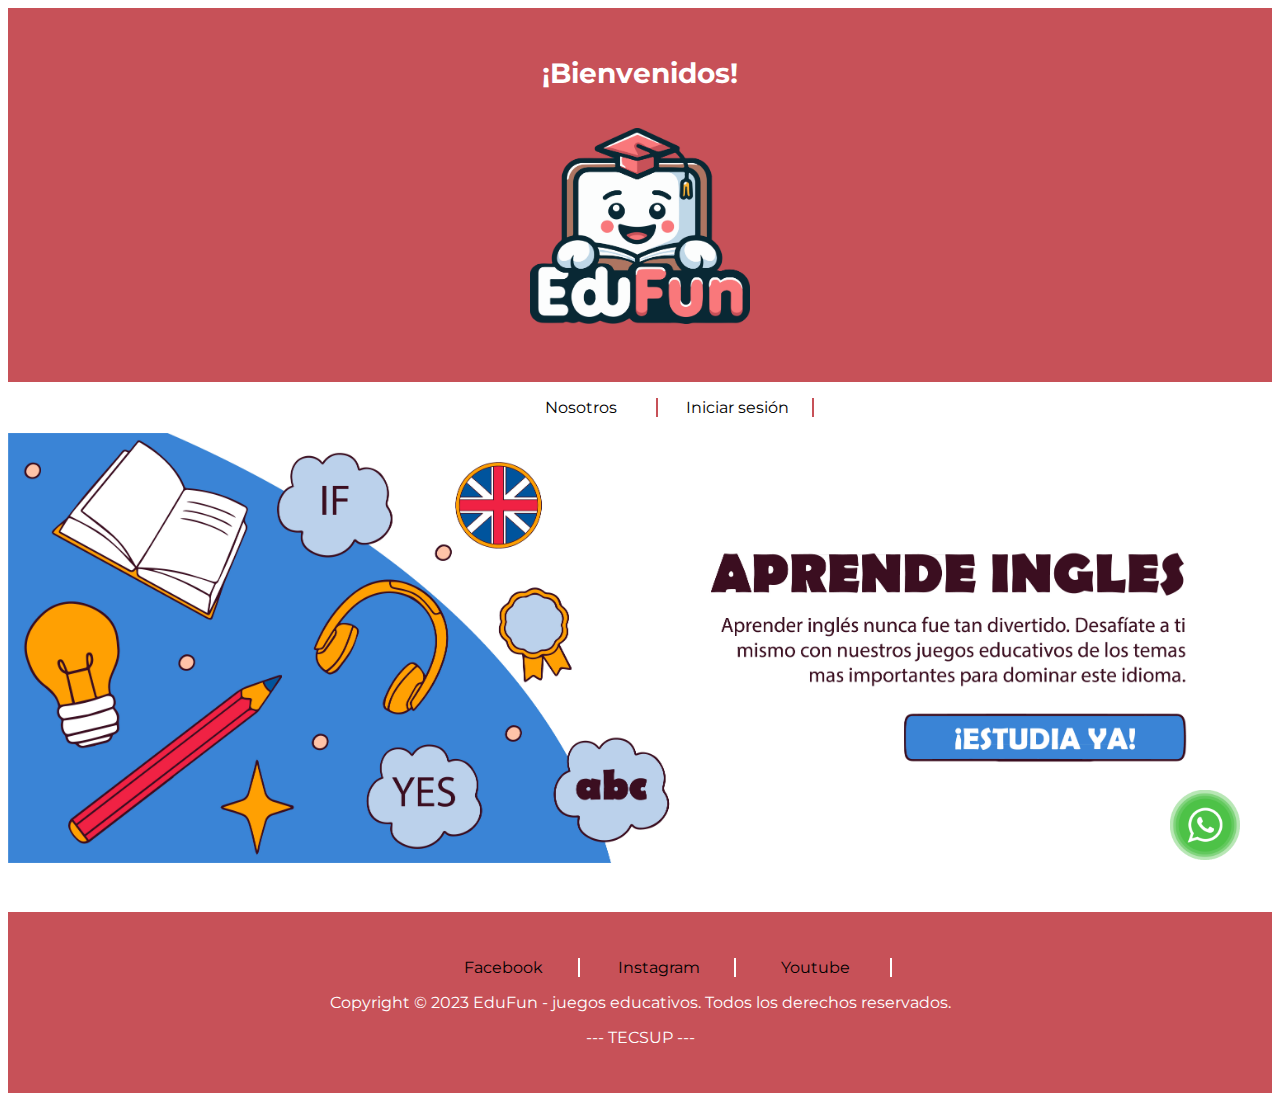
<file: index.html>
<html>
<head>
	<link rel="stylesheet" href="css/styles.css">
	<link rel="preconnect" href="https://fonts.googleapis.com">
<link rel="preconnect" href="https://fonts.gstatic.com" crossorigin>
<link href="https://fonts.googleapis.com/css2?family=Island+Moments&family=Montserrat:ital,wght@0,100;0,200;0,300;0,400;0,500;0,600;0,700;0,800;0,900;1,100;1,200;1,300;1,400;1,500;1,600;1,700;1,800;1,900&display=swap" rel="stylesheet">
	
	<title>EduFun</title>
	<link rel="icon" href="images/edufun.png">
</head>
<body>

<div class="wsp">
	
	<a href="https://whatsapp.com" target="_blank">
		<img src="images/wsp.gif">
	</a>
</div>

<header>
	<p>¡Bienvenidos!</p>
	<h1><a href="index.html"><img src="images/edufun.png"></a></h1>
</header>

<nav>
	<ul>
		<a id="pri" href="nosotros.html" target="_blank"><li>Nosotros</li></a>
		<a href="login.php" target="_blank"><li>Iniciar sesión</li></a>
	</ul>
</nav>

<img src="images/principal.jpg">

<br>

<footer>

	<ul>
		<a href="https://www.facebook.com/KFCperu" target="_blank"><li>Facebook</li></a>
		<a href="https://www.instagram.com/kfc.peru/" target="_blank"><li>Instagram</li></a>
		<a href="https://www.youtube.com/user/kfcperuoficial" target="_blank"><li>Youtube</li></a>
	</ul>

	<p>Copyright © 2023 EduFun - juegos educativos. Todos los derechos reservados.</p>
	<p>--- TECSUP ---</p>

</footer>

</body>
</html>
</file>
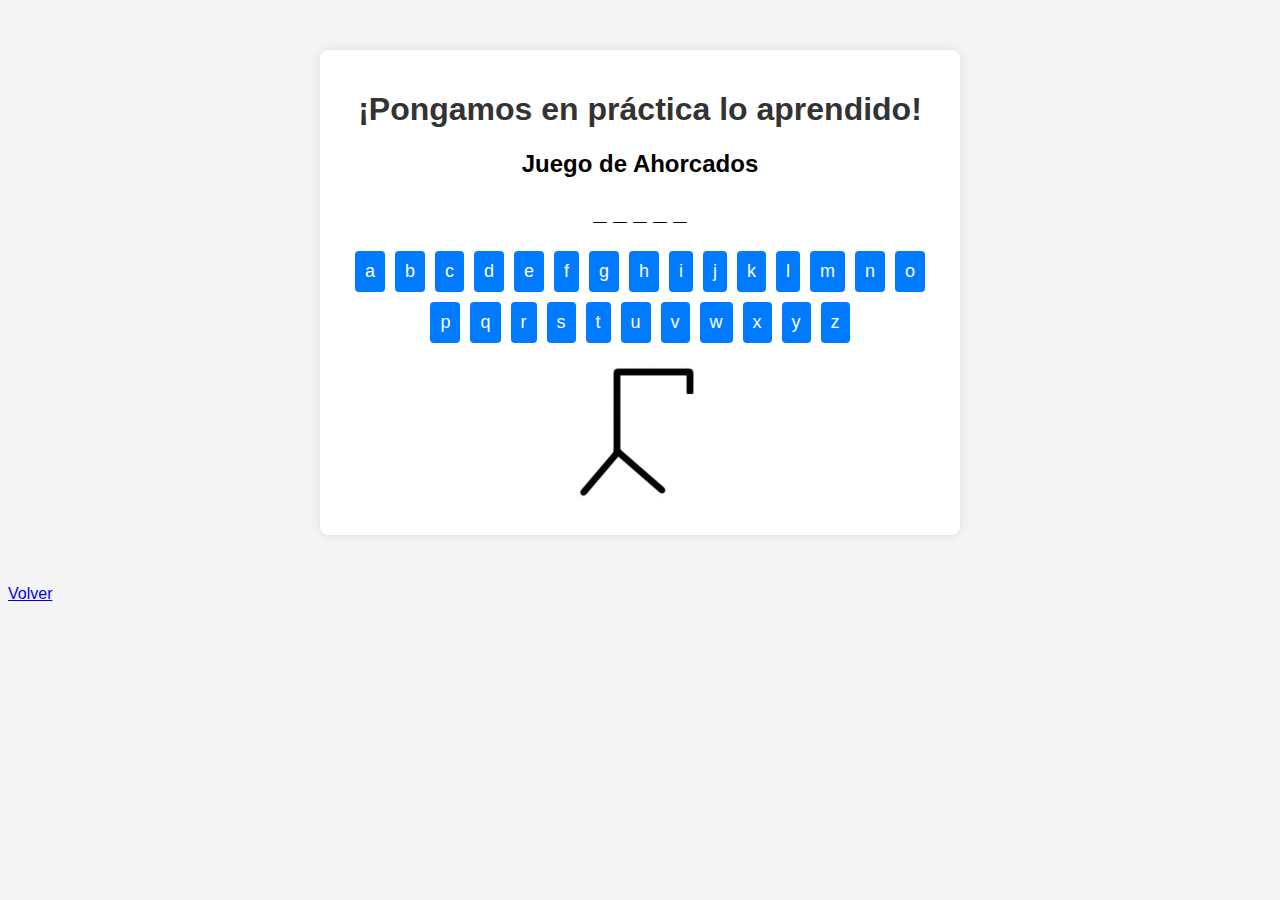
<file: juego/index.html>
<!DOCTYPE html>
<html lang="es">

<head>
    <meta charset="utf-8">
    <title>Juego de Ahorcados</title>
    <link rel="stylesheet" href="css/estilo.css">
</head>

<body>
    <div class="container">
        <h1>¡Pongamos en práctica lo aprendido!</h1>
        <h2>Juego de Ahorcados</h2>
        <div id="word-container"></div>
        <div id="letters-container"></div>
        <img id="imagen-ahorcado" src="" alt="Ahorcado">
        <div id="imagenes-container"></div>
    </div>
    <script src="js/script.js"></script>
    <div class="contenedor-enlaces">
        <a href="irregular.html" class="antes">Volver</a>
    </div>
</body>

</html>
</file>
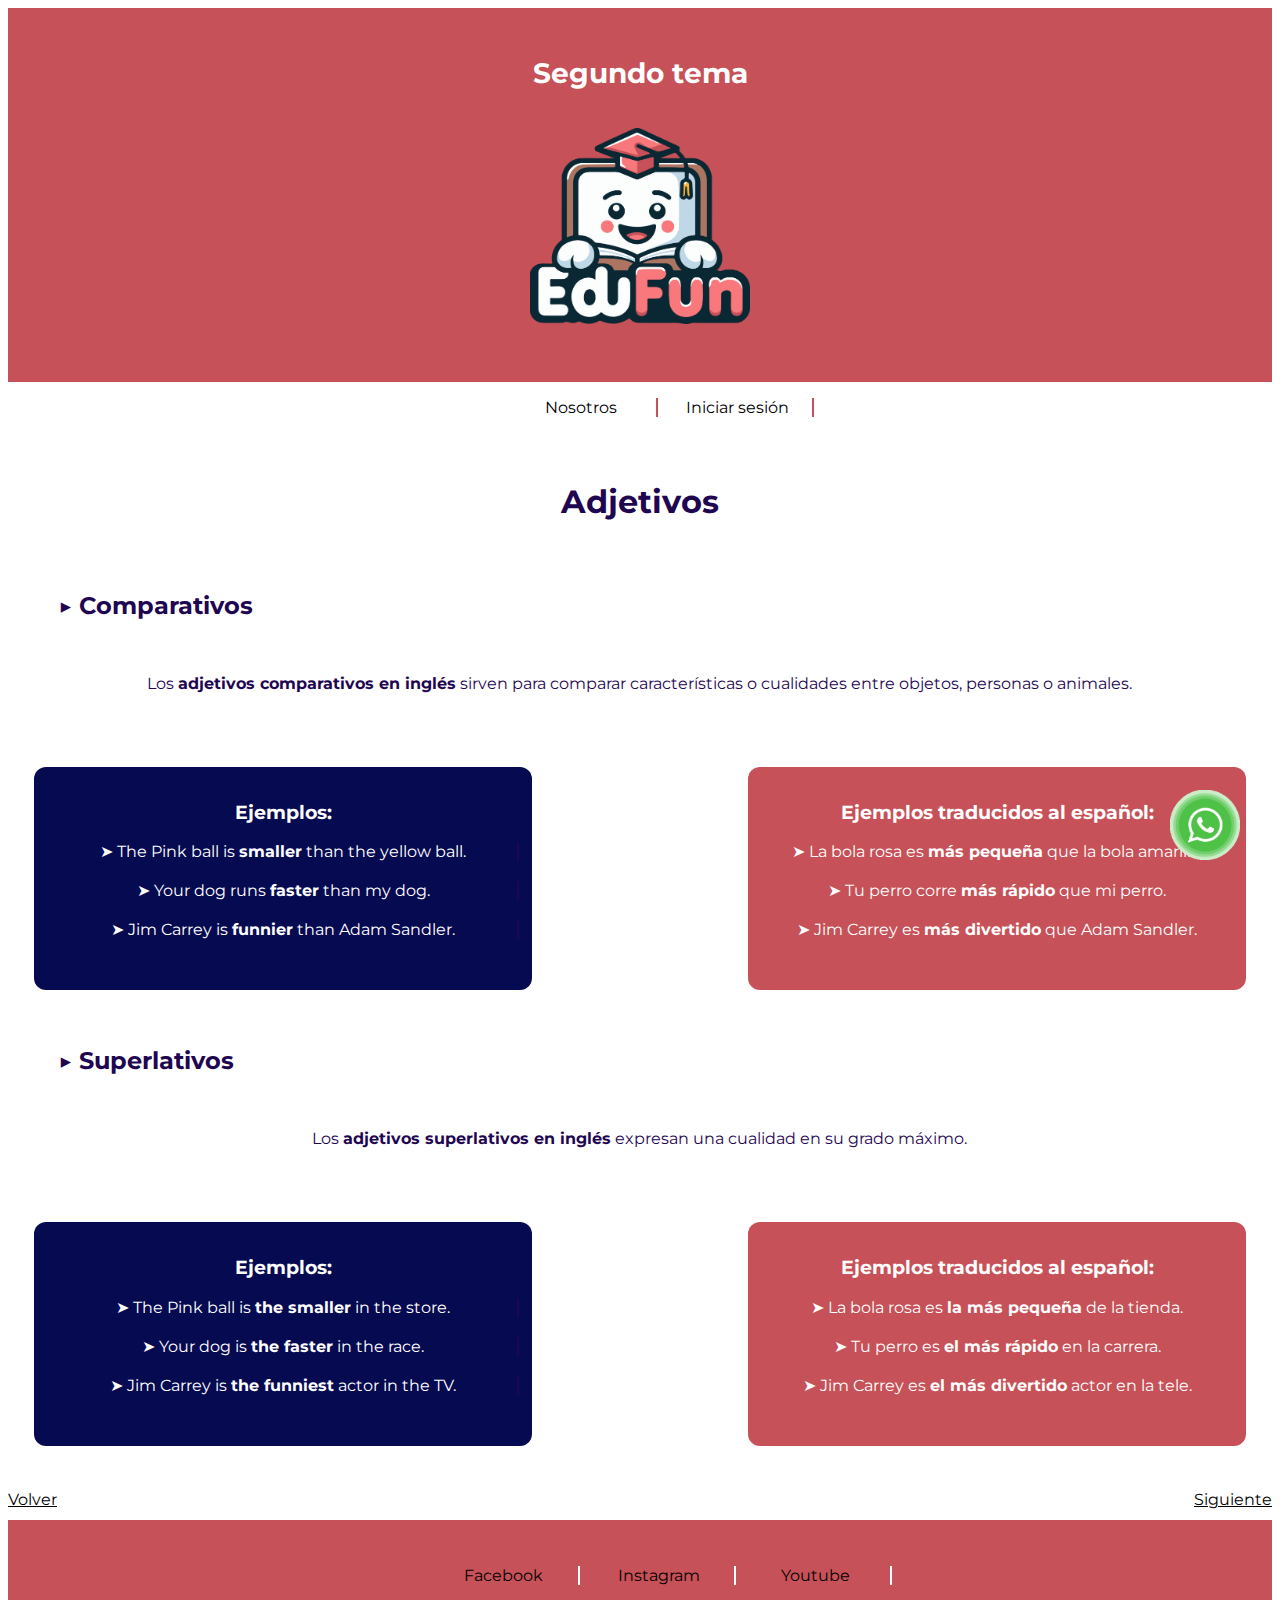
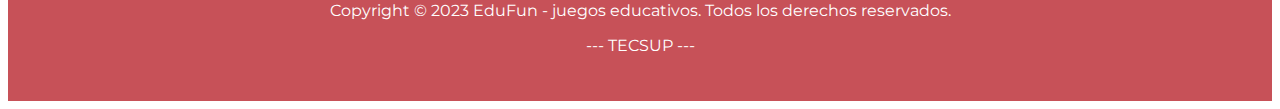
<file: adjetivos.html>
<!DOCTYPE html>
<html lang="es">
<head>
    <link rel="stylesheet" type="text/css" href="css/styles.css">
    <link rel="preconnect" href="https://fonts.googleapis.com">
    <link rel="preconnect" href="https://fonts.gstatic.com" crossorigin>
    <link href="https://fonts.googleapis.com/css2?family=Island+Moments&family=Montserrat:ital,wght@0,100;0,200;0,300;0,400;0,500;0,600;0,700;0,800;0,900;1,100;1,200;1,300;1,400;1,500;1,600;1,700;1,800;1,900&display=swap" rel="stylesheet">
    <title>EduFun</title>
    <link rel="icon" href="images/edufun.png">
</head>
<body>
    <div class="wsp">
        <a href="https://whatsapp.com" target="_blank">
            <img src="images/wsp.gif">
        </a>
    </div>

    <header>
        <p>Segundo tema</p>
        <h1><a href="index.html"><img src="images/edufun.png" alt="Logo EduFun"></a></h1>
    </header>

    <nav>
        <ul>
            <a id="pri" href="nosotros.html" target="_blank"><li>Nosotros</li></a>
            <a href="nosotros.html" target="_blank"><li>Iniciar sesión</li></a>
        </ul>
    </nav>
<br>
    <h1 id=tituloo>Adjetivos</h1>
    <br>

    <h2 id="sub">▶ Comparativos</h2>

    <div id="prina">
        
        <p>Los <strong>adjetivos comparativos en inglés</strong> sirven para comparar características o cualidades entre objetos, personas o animales.</p>
    </div>

    
    <div id="contenedor-adjetivos">
        <!-- Contenedor para adjetivos -->
        <div id="adjetivos">
            <div class="adjetivos-container">
                <h3>Ejemplos:</h3>
                <ol>
                    <li>➤ The Pink ball is <strong>smaller</strong> than the yellow ball.</li>
                    <li>➤ Your dog runs <strong>faster</strong> than my dog.</li>
                    <li>➤ Jim Carrey is <strong>funnier</strong> than Adam Sandler.</li>
                </ol>
            </div>
        </div>
    
        <!-- Contenedor para adjetivose -->
        <div id="adjetivose">
            <div class="adjetivose-container">
                <h3>Ejemplos traducidos al español:</h3>
                <ol>
                    <li>➤ La bola rosa es <strong>más pequeña</strong> que la bola amarilla.</li>
                    <li>➤ Tu perro corre <strong>más rápido</strong> que mi perro.</li>
                    <li>➤ Jim Carrey es <strong>más divertido</strong> que Adam Sandler.</li>
                </ol>
            </div>
        </div>
    </div>


    
    <h2 id="sub">▶ Superlativos</h2>

    <div id="prina">
        
        <p>Los <strong>adjetivos superlativos en inglés</strong> expresan una cualidad en su grado máximo.</p>
    </div>

    <div id="contenedor-adjetivos">
        <!-- Contenedor para adjetivos -->
        <div id="adjetivos">
            <div class="adjetivos-container">
                <h3>Ejemplos:</h3>
                <ol>
                    <li>➤ The Pink ball is <strong>the smaller</strong> in the store.</li>
                    <li>➤ Your dog is <strong>the faster</strong> in the race.</li>
                    <li>➤ Jim Carrey is <strong>the funniest</strong> actor in the TV.</li>
                </ol>
            </div>
        </div>
    
        <!-- Contenedor para adjetivose -->
        <div id="adjetivose">
            <div class="adjetivose-container">
                <h3>Ejemplos traducidos al español:</h3>
                <ol>
                    <li>➤ La bola rosa es <strong>la más pequeña</strong> de la tienda.</li>
                    <li>➤ Tu perro es <strong>el más rápido</strong> en la carrera.</li>
                    <li>➤ Jim Carrey es <strong>el más divertido</strong> actor en la tele.</li>
                </ol>
            </div>
        </div>
    </div>
    <br>
    <div class="contenedor-enlaces">
        <a href="pasado.html" class="siguiente">Siguiente</a>
        <a href="primerverbo.html" class="antes">Volver</a>
    </div>
    <footer>
        <ul>
            <a href="https://www.facebook.com/KFCperu" target="_blank"><li>Facebook</li></a>
            <a href="https://www.instagram.com/kfc.peru/" target="_blank"><li>Instagram</li></a>
            <a href="https://www.youtube.com/user/kfcperuoficial" target="_blank"><li>Youtube</li></a>
        </ul>
        <p>Copyright © 2023 EduFun - juegos educativos. Todos los derechos reservados.</p>
        <p>--- TECSUP ---</p>
    </footer>
</body>
</html>
</file>
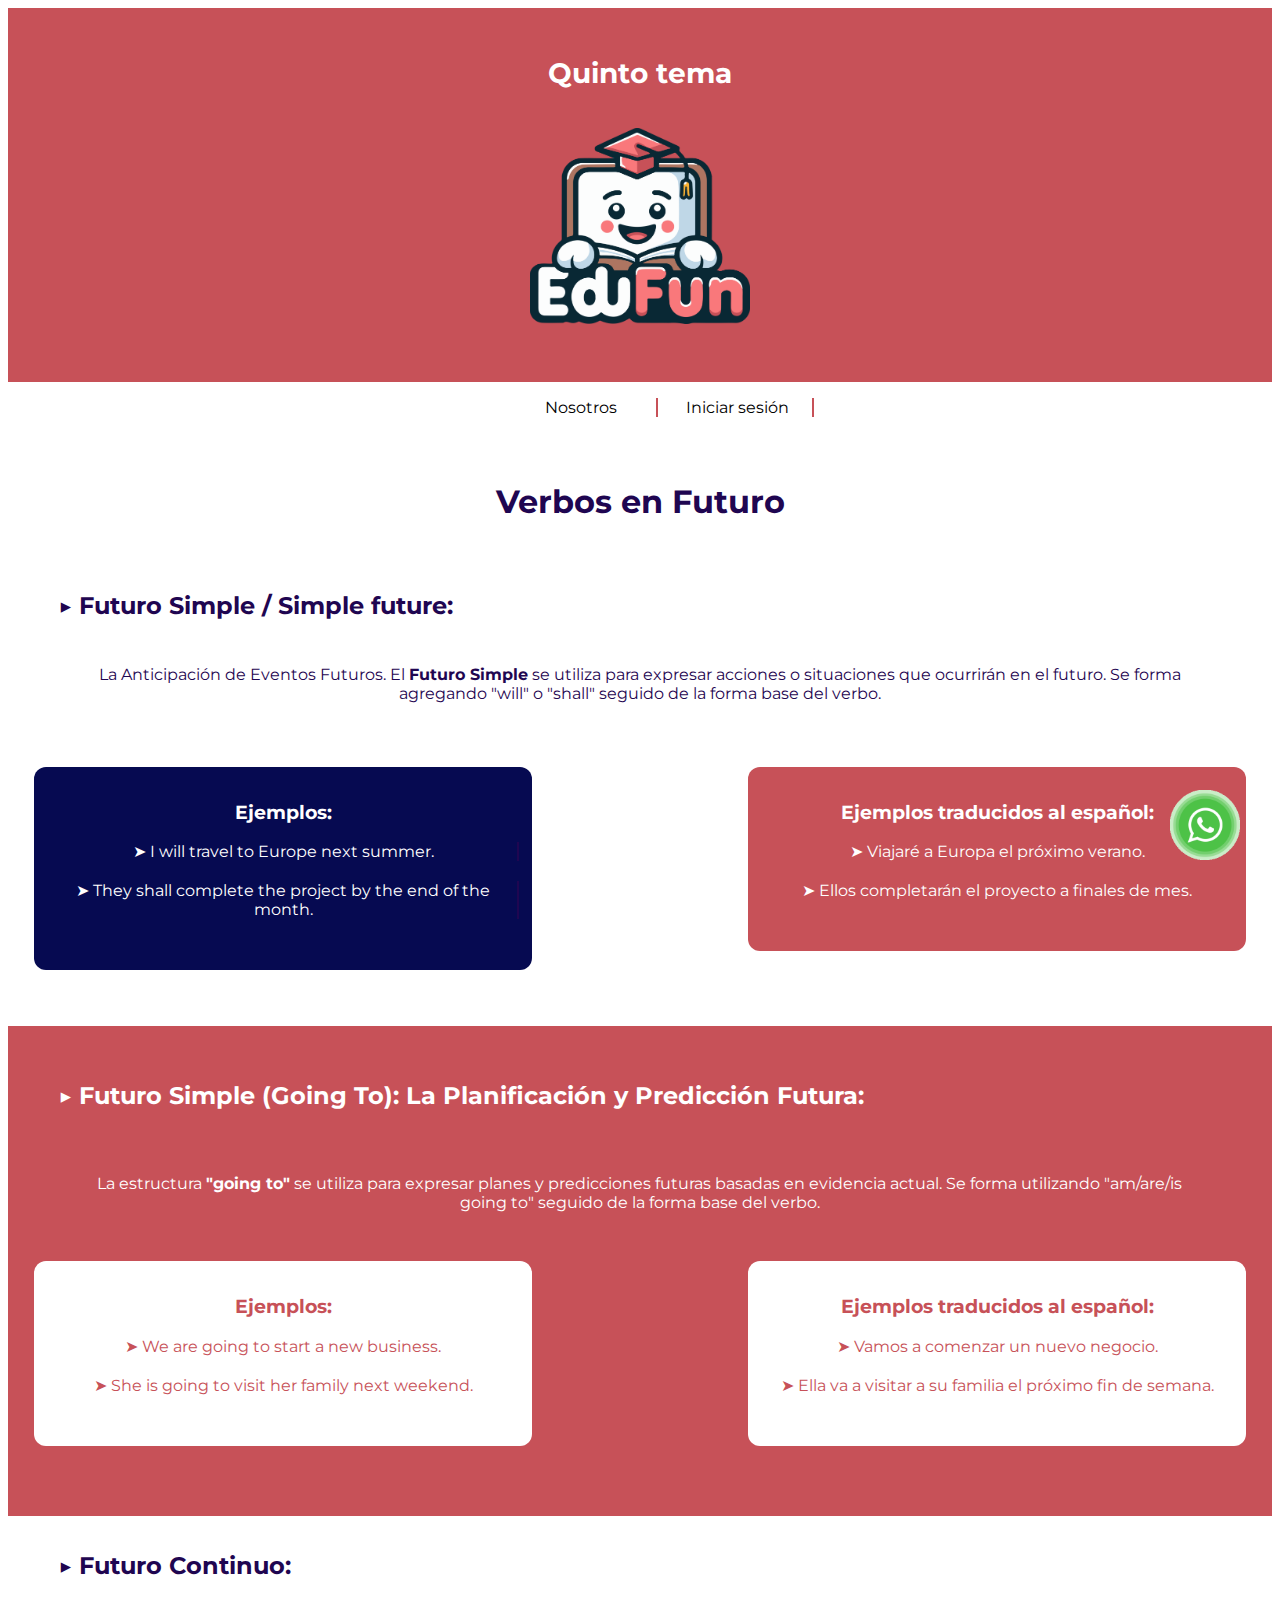
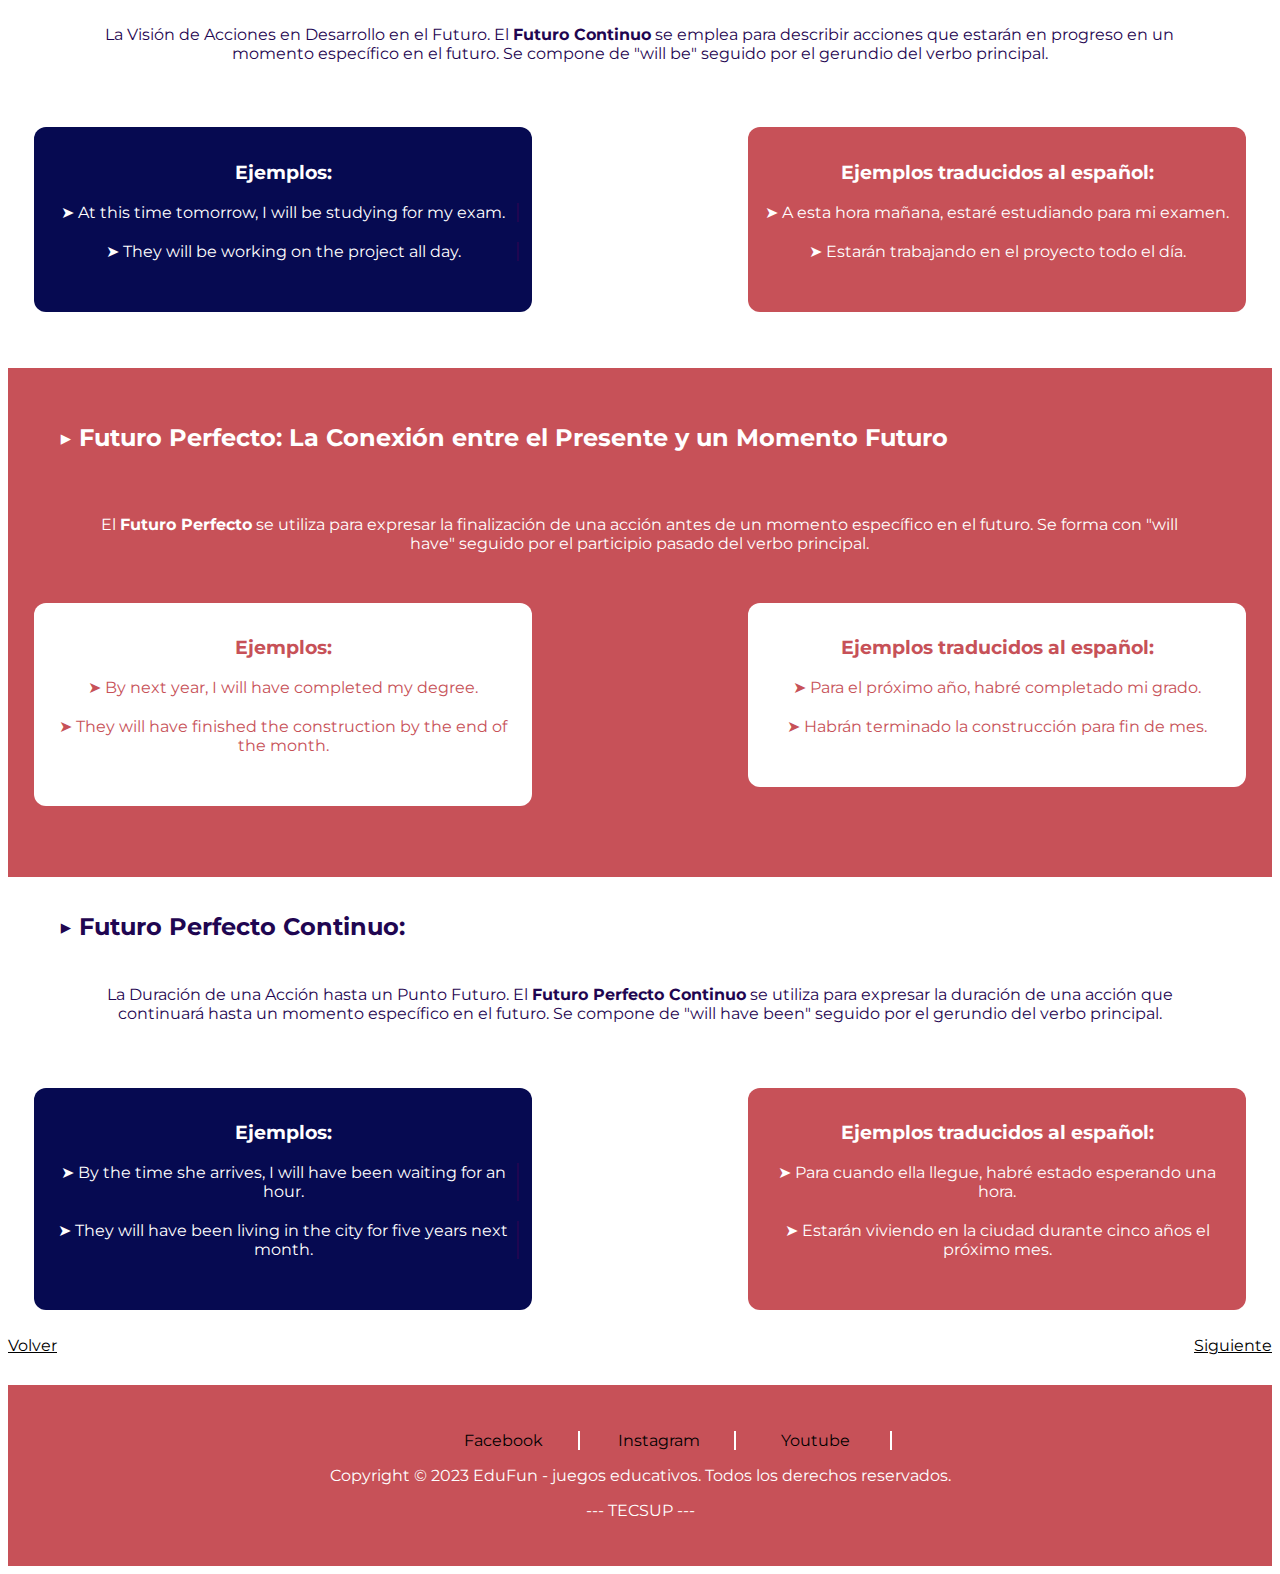
<file: futuro.html>
<!DOCTYPE html>
<html lang="es">
<head>
    <link rel="stylesheet" type="text/css" href="css/styles.css">
    <link rel="preconnect" href="https://fonts.googleapis.com">
    <link rel="preconnect" href="https://fonts.gstatic.com" crossorigin>
    <link href="https://fonts.googleapis.com/css2?family=Island+Moments&family=Montserrat:ital,wght@0,100;0,200;0,300;0,400;0,500;0,600;0,700;0,800;0,900;1,100;1,200;1,300;1,400;1,500;1,600;1,700;1,800;1,900&display=swap" rel="stylesheet">
    <title>EduFun</title>
    <link rel="icon" href="images/edufun.png">
</head>
<body>
    <div class="wsp">
        <a href="https://whatsapp.com" target="_blank">
            <img src="images/wsp.gif">
        </a>
    </div>

    <header>
        <p>Quinto tema</p>
        <h1><a href="index.html"><img src="images/edufun.png" alt="Logo EduFun"></a></h1>
    </header>

    <nav>
        <ul>
            <a id="pri" href="nosotros.html" target="_blank"><li>Nosotros</li></a>
            <a href="nosotros.html" target="_blank"><li>Iniciar sesión</li></a>
        </ul>
    </nav>
<br>
    <h1 id=tituloo>Verbos en Futuro</h1>
    <br>

    <h2 id="sub">▶ Futuro Simple / Simple future:</h2>

    <div id="prina">
        <p>La Anticipación de Eventos Futuros. El <strong>Futuro Simple</strong> se utiliza para expresar acciones o situaciones que ocurrirán en el futuro. Se forma agregando "will" o "shall" seguido de la forma base del verbo.</p>
    </div>
    
    <div id="contenedor-adjetivos">
        <!-- Contenedor para adjetivos -->
        <div id="adjetivos">
            <div class="adjetivos-container">
                <h3>Ejemplos:</h3>
                <ol>
                    <li>➤ I will travel to Europe next summer.</li>
                    <li>➤ They shall complete the project by the end of the month.</li>
                </ol>
            </div>
        </div>
    
        <!-- Contenedor para adjetivose -->
        <div id="adjetivose">
            <div class="adjetivose-container">
                <h3>Ejemplos traducidos al español:</h3>
                <ol>
                    <li>➤ Viajaré a Europa el próximo verano.</li>
                    <li>➤ Ellos completarán el proyecto a finales de mes.</li>
                </ol>
            </div>
        </div>
    </div>

<section class="pasa">
    
    <h2 id="subi">▶ Futuro Simple (Going To): La Planificación y Predicción Futura:</h2>
<br>
    <div id="prinai">
        
        <p>La estructura <strong>"going to"</strong> se utiliza para expresar planes y predicciones futuras basadas en evidencia actual. Se forma utilizando "am/are/is going to" seguido de la forma base del verbo.</p>
    </div>

    <div id="contenedor-adjetivosi">
        <!-- Contenedor para adjetivos -->
        <div id="adjetivosi">
            <div class="adjetivosi-container">
                <h3>Ejemplos:</h3>
                <ol>
                    <li>➤ We are going to start a new business.</li>
                    <li>➤ She is going to visit her family next weekend.</li>
                </ol>
            </div>
        </div>
    
        <!-- Contenedor para adjetivose -->
        <div id="adjetivosei">
            <div class="adjetivosei-container">
                <h3>Ejemplos traducidos al español:</h3>
                <ol>
                    <li>➤ Vamos a comenzar un nuevo negocio.</li>
                    <li>➤ Ella va a visitar a su familia el próximo fin de semana.</li>
                </ol>
            </div>
        </div>
    </div>
</section>

<h2 id="sub">▶ Futuro Continuo:</h2>

    <div id="prina">
        <p>La Visión de Acciones en Desarrollo en el Futuro. El <strong>Futuro Continuo</strong> se emplea para describir acciones que estarán en progreso en un momento específico en el futuro. Se compone de "will be" seguido por el gerundio del verbo principal.</p>
    </div>

    <div id="contenedor-adjetivos">
        <!-- Contenedor para adjetivos -->
        <div id="adjetivos">
            <div class="adjetivos-container">
                <h3>Ejemplos:</h3>
                <ol>
                    <li>➤ At this time tomorrow, I will be studying for my exam.</li>
                    <li>➤ They will be working on the project all day.</li>
                </ol>
            </div>
        </div>
    
        <!-- Contenedor para adjetivose -->
        <div id="adjetivose">
            <div class="adjetivose-container">
                <h3>Ejemplos traducidos al español:</h3>
                <ol>
                    <li>➤ A esta hora mañana, estaré estudiando para mi examen.</li>
                    <li>➤ Estarán trabajando en el proyecto todo el día.</li>
                </ol>
            </div>
        </div>
    </div>

<section class="pasa">
    
    <h2 id="subi">▶ Futuro Perfecto: La Conexión entre el Presente y un Momento Futuro</h2>
<br>
    <div id="prinai">
        
        <p>El <strong>Futuro Perfecto</strong> se utiliza para expresar la finalización de una acción antes de un momento específico en el futuro. Se forma con "will have" seguido por el participio pasado del verbo principal.</p>
    </div>

    <div id="contenedor-adjetivosi">
        <!-- Contenedor para adjetivos -->
        <div id="adjetivosi">
            <div class="adjetivosi-container">
                <h3>Ejemplos:</h3>
                <ol>
                    <li>➤ By next year, I will have completed my degree.</li>
                    <li>➤ They will have finished the construction by the end of the month.</li>
                </ol>
            </div>
        </div>
    
        <!-- Contenedor para adjetivose -->
        <div id="adjetivosei">
            <div class="adjetivosei-container">
                <h3>Ejemplos traducidos al español:</h3>
                <ol>
                    <li>➤ Para el próximo año, habré completado mi grado.</li>
                    <li>➤ Habrán terminado la construcción para fin de mes.</li>
                </ol>
            </div>
        </div>
    </div>
</section>

<h2 id="sub">▶ Futuro Perfecto Continuo:</h2>

    <div id="prina">
        <p>La Duración de una Acción hasta un Punto Futuro. El <strong>Futuro Perfecto Continuo</strong> se utiliza para expresar la duración de una acción que continuará hasta un momento específico en el futuro. Se compone de "will have been" seguido por el gerundio del verbo principal.</p>
    </div>

    
    <div id="contenedor-adjetivos">
        <!-- Contenedor para adjetivos -->
        <div id="adjetivos">
            <div class="adjetivos-container">
                <h3>Ejemplos:</h3>
                <ol>
                    <li>➤ By the time she arrives, I will have been waiting for an hour.</li>
                    <li>➤ They will have been living in the city for five years next month.</li>
                </ol>
            </div>
        </div>
    
        <!-- Contenedor para adjetivose -->
        <div id="adjetivose">
            <div class="adjetivose-container">
                <h3>Ejemplos traducidos al español:</h3>
                <ol>
                    <li>➤ Para cuando ella llegue, habré estado esperando una hora.</li>
                    <li>➤ Estarán viviendo en la ciudad durante cinco años el próximo mes.</li>
                </ol>
            </div>
        </div>
    </div>
    <div class="contenedor-enlaces">
        <a href="irregular.html" class="siguiente">Siguiente</a>
        <a href="presente.html" class="antes">Volver</a>
    </div>
    <br>
    <footer>
        <ul>
            <a href="https://www.facebook.com/KFCperu" target="_blank"><li>Facebook</li></a>
            <a href="https://www.instagram.com/kfc.peru/" target="_blank"><li>Instagram</li></a>
            <a href="https://www.youtube.com/user/kfcperuoficial" target="_blank"><li>Youtube</li></a>
        </ul>
        <p>Copyright © 2023 EduFun - juegos educativos. Todos los derechos reservados.</p>
        <p>--- TECSUP ---</p>
    </footer>
</body>
</html>
</file>
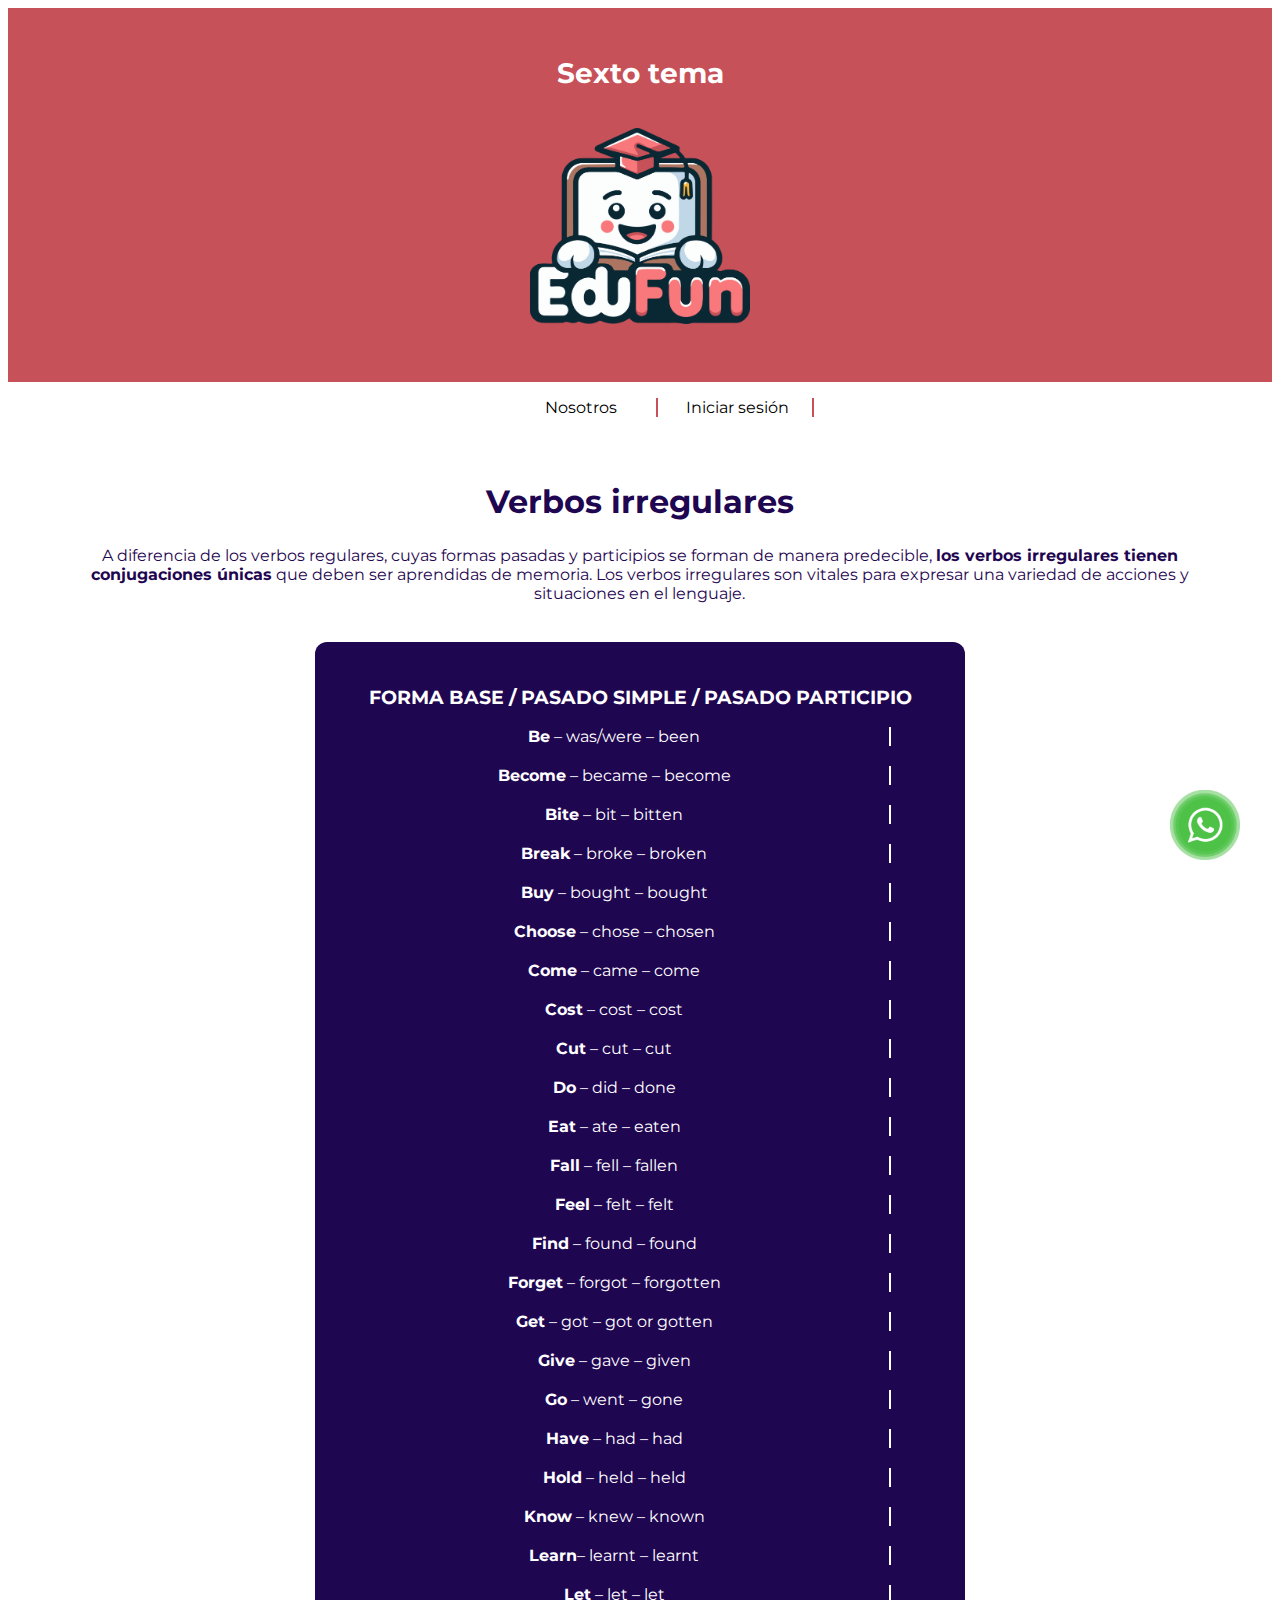
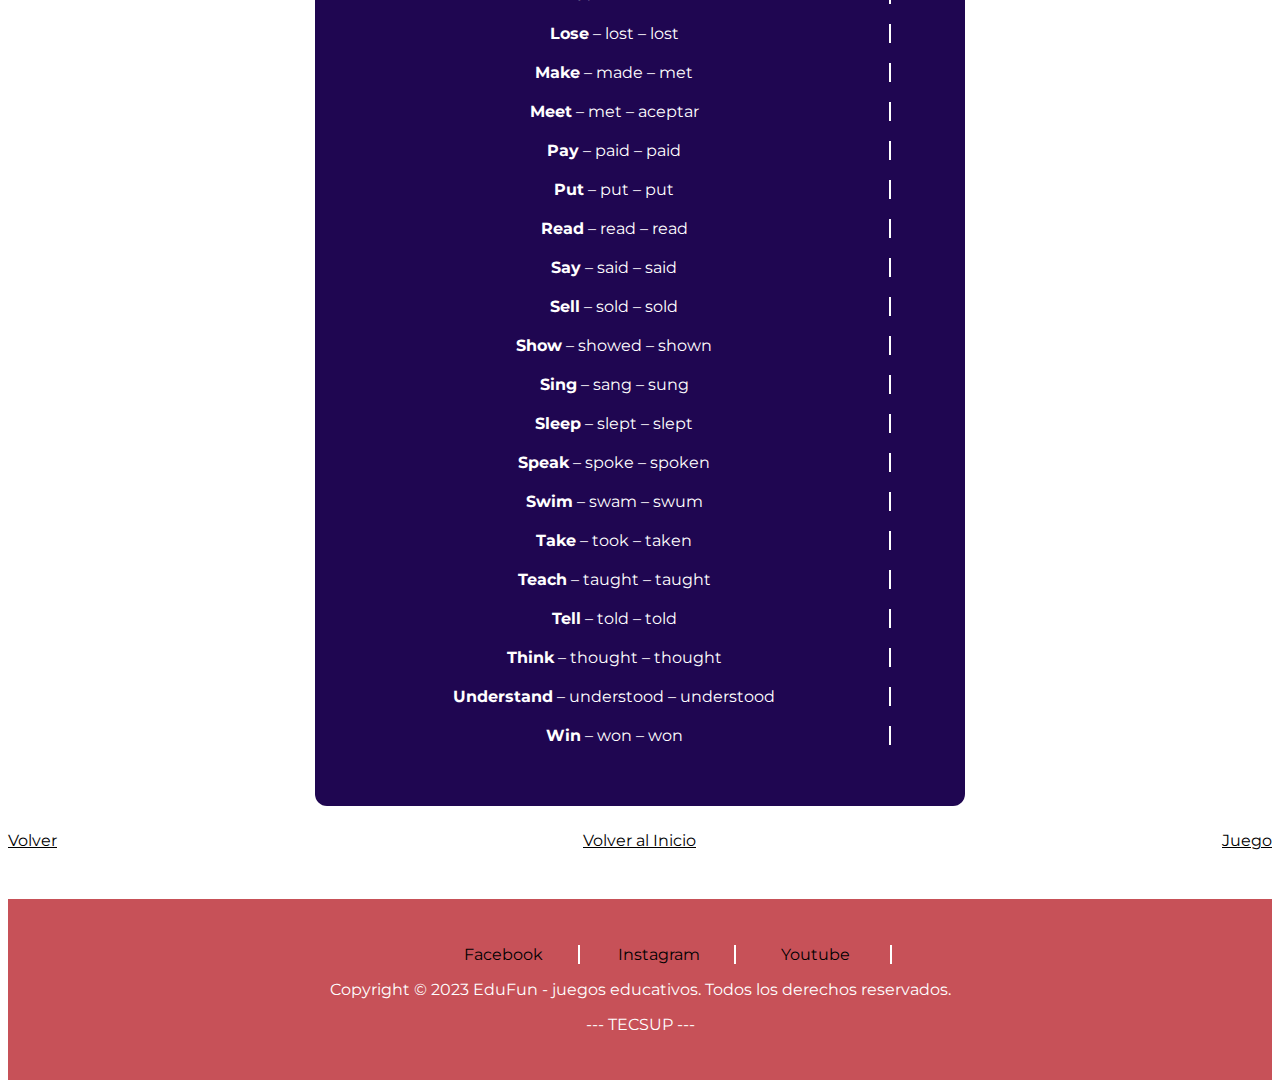
<file: irregular.html>
<!DOCTYPE html>
<html lang="es">
<head>
    <link rel="stylesheet" type="text/css" href="css/styles.css">
    <link rel="preconnect" href="https://fonts.googleapis.com">
    <link rel="preconnect" href="https://fonts.gstatic.com" crossorigin>
    <link href="https://fonts.googleapis.com/css2?family=Island+Moments&family=Montserrat:ital,wght@0,100;0,200;0,300;0,400;0,500;0,600;0,700;0,800;0,900;1,100;1,200;1,300;1,400;1,500;1,600;1,700;1,800;1,900&display=swap" rel="stylesheet">
    <title>EduFun</title>
    <link rel="icon" href="images/edufun.png">
</head>
<body>
    <div class="wsp">
        <a href="https://whatsapp.com" target="_blank">
            <img src="images/wsp.gif">
        </a>
    </div>

    <header>
        <p>Sexto tema</p>
        <h1><a href="index.html"><img src="images/edufun.png" alt="Logo EduFun"></a></h1>
    </header>

    <nav>
        <ul>
            <a id="pri" href="nosotros.html" target="_blank"><li>Nosotros</li></a>
            <a href="nosotros.html" target="_blank"><li>Iniciar sesión</li></a>
        </ul>
    </nav>
<br>
    <h1 id=tituloi>Verbos irregulares</h1>

    <div id="prinn">
        <p> A diferencia de los verbos regulares, cuyas formas pasadas y participios se forman de manera predecible, <strong>los verbos irregulares tienen conjugaciones únicas</strong> que deben ser aprendidas de memoria. Los verbos irregulares son vitales para expresar una variedad de acciones y situaciones en el lenguaje.</p>
    </div>

    <!-- Secciones de la página -->
    <div id="irregulares">
        <div class="verbosi-container">
            <h3>FORMA BASE / PASADO SIMPLE / PASADO PARTICIPIO</h3>
            <ol>
                <li><strong>Be</strong> – was/were – been<span class="audio-space"></span></li><br>
                <li><strong>Become</strong> – became – become<span class="audio-space"></span></li><br>
                <li><strong>Bite</strong> – bit – bitten<span class="audio-space"></span></li><br>
                <li><strong>Break</strong> – broke – broken<span class="audio-space"></span></li><br>
                <li><strong>Buy</strong> – bought – bought<span class="audio-space"></span></li><br>
                <li><strong>Choose</strong> – chose – chosen<span class="audio-space"></span></li><br>
                <li><strong>Come</strong> – came – come<span class="audio-space"></span></li><br>
                <li><strong>Cost</strong> – cost – cost<span class="audio-space"></span></li><br>
                <li><strong>Cut</strong> – cut – cut<span class="audio-space"></span></li><br>
                <li><strong>Do</strong> – did – done<span class="audio-space"></span></li><br>
                <li><strong>Eat</strong> – ate – eaten<span class="audio-space"></span></li><br>
                <li><strong>Fall</strong> – fell – fallen<span class="audio-space"></span></li><br>
                <li><strong>Feel</strong> – felt – felt<span class="audio-space"></span></li><br>
                <li><strong>Find</strong> – found – found<span class="audio-space"></span></li><br>
                <li><strong>Forget</strong> – forgot – forgotten<span class="audio-space"></span></li><br>
                <li><strong>Get</strong> – got – got or gotten<span class="audio-space"></span></li><br>
                <li><strong>Give</strong> – gave – given<span class="audio-space"></span></li><br>
                <li><strong>Go</strong> – went – gone<span class="audio-space"></span></li><br>
                <li><strong>Have</strong> – had – had<span class="audio-space"></span></li><br>
                <li><strong>Hold</strong> – held – held<span class="audio-space"></span></li><br>
                <li><strong>Know</strong> – knew – known<span class="audio-space"></span></li><br>
                <li><strong>Learn</strong>– learnt – learnt<span class="audio-space"></span></li><br>
                <li><strong>Let</strong> – let – let<span class="audio-space"></span></li><br>
                <li><strong>Lose</strong> – lost – lost<span class="audio-space"></span></li><br>
                <li><strong>Make</strong> – made – met<span class="audio-space"></span></li><br>
                <li><strong>Meet</strong> – met – aceptar<span class="audio-space"></span></li><br>
                <li><strong>Pay</strong> – paid – paid<span class="audio-space"></span></li><br>
                <li><strong>Put</strong> – put – put<span class="audio-space"></span></li><br>
                <li><strong>Read</strong> – read – read<span class="audio-space"></span></li><br>
                <li><strong>Say</strong> – said – said<span class="audio-space"></span></li><br>
                <li><strong>Sell</strong> – sold – sold<span class="audio-space"></span></li><br>
                <li><strong>Show</strong> – showed – shown<span class="audio-space"></span></li><br>
                <li><strong>Sing</strong> – sang – sung<span class="audio-space"></span></li><br>
                <li><strong>Sleep</strong> – slept – slept<span class="audio-space"></span></li><br>
                <li><strong>Speak</strong> – spoke – spoken<span class="audio-space"></span></li><br>
                <li><strong>Swim</strong> – swam – swum<span class="audio-space"></span></li><br>
                <li><strong>Take</strong> – took – taken<span class="audio-space"></span></li><br>
                <li><strong>Teach</strong> – taught – taught<span class="audio-space"></span></li><br>
                <li><strong>Tell</strong> – told – told<span class="audio-space"></span></li><br>
                <li><strong>Think</strong> – thought – thought<span class="audio-space"></span></li><br>
                <li><strong>Understand</strong> – understood – understood<span class="audio-space"></span></li><br>
                <li><strong>Win</strong> – won – won<span class="audio-space"></span></li><br>
            </ol>
        </div>
    </div>
    <div class="contenedor-enlaces">
        <a href="futuro.html" class="antes">Volver</a>
        <a href="inicio.php" class="antesv">Volver al Inicio</a>
        <a href="/juego/index.html" class="siguiente">Juego</a>
    </div>
    <br>
    <footer>
        <ul>
            <a href="https://www.facebook.com/KFCperu" target="_blank"><li>Facebook</li></a>
            <a href="https://www.instagram.com/kfc.peru/" target="_blank"><li>Instagram</li></a>
            <a href="https://www.youtube.com/user/kfcperuoficial" target="_blank"><li>Youtube</li></a>
        </ul>
        <p>Copyright © 2023 EduFun - juegos educativos. Todos los derechos reservados.</p>
        <p>--- TECSUP ---</p>
    </footer>
</body>
</html>
</file>
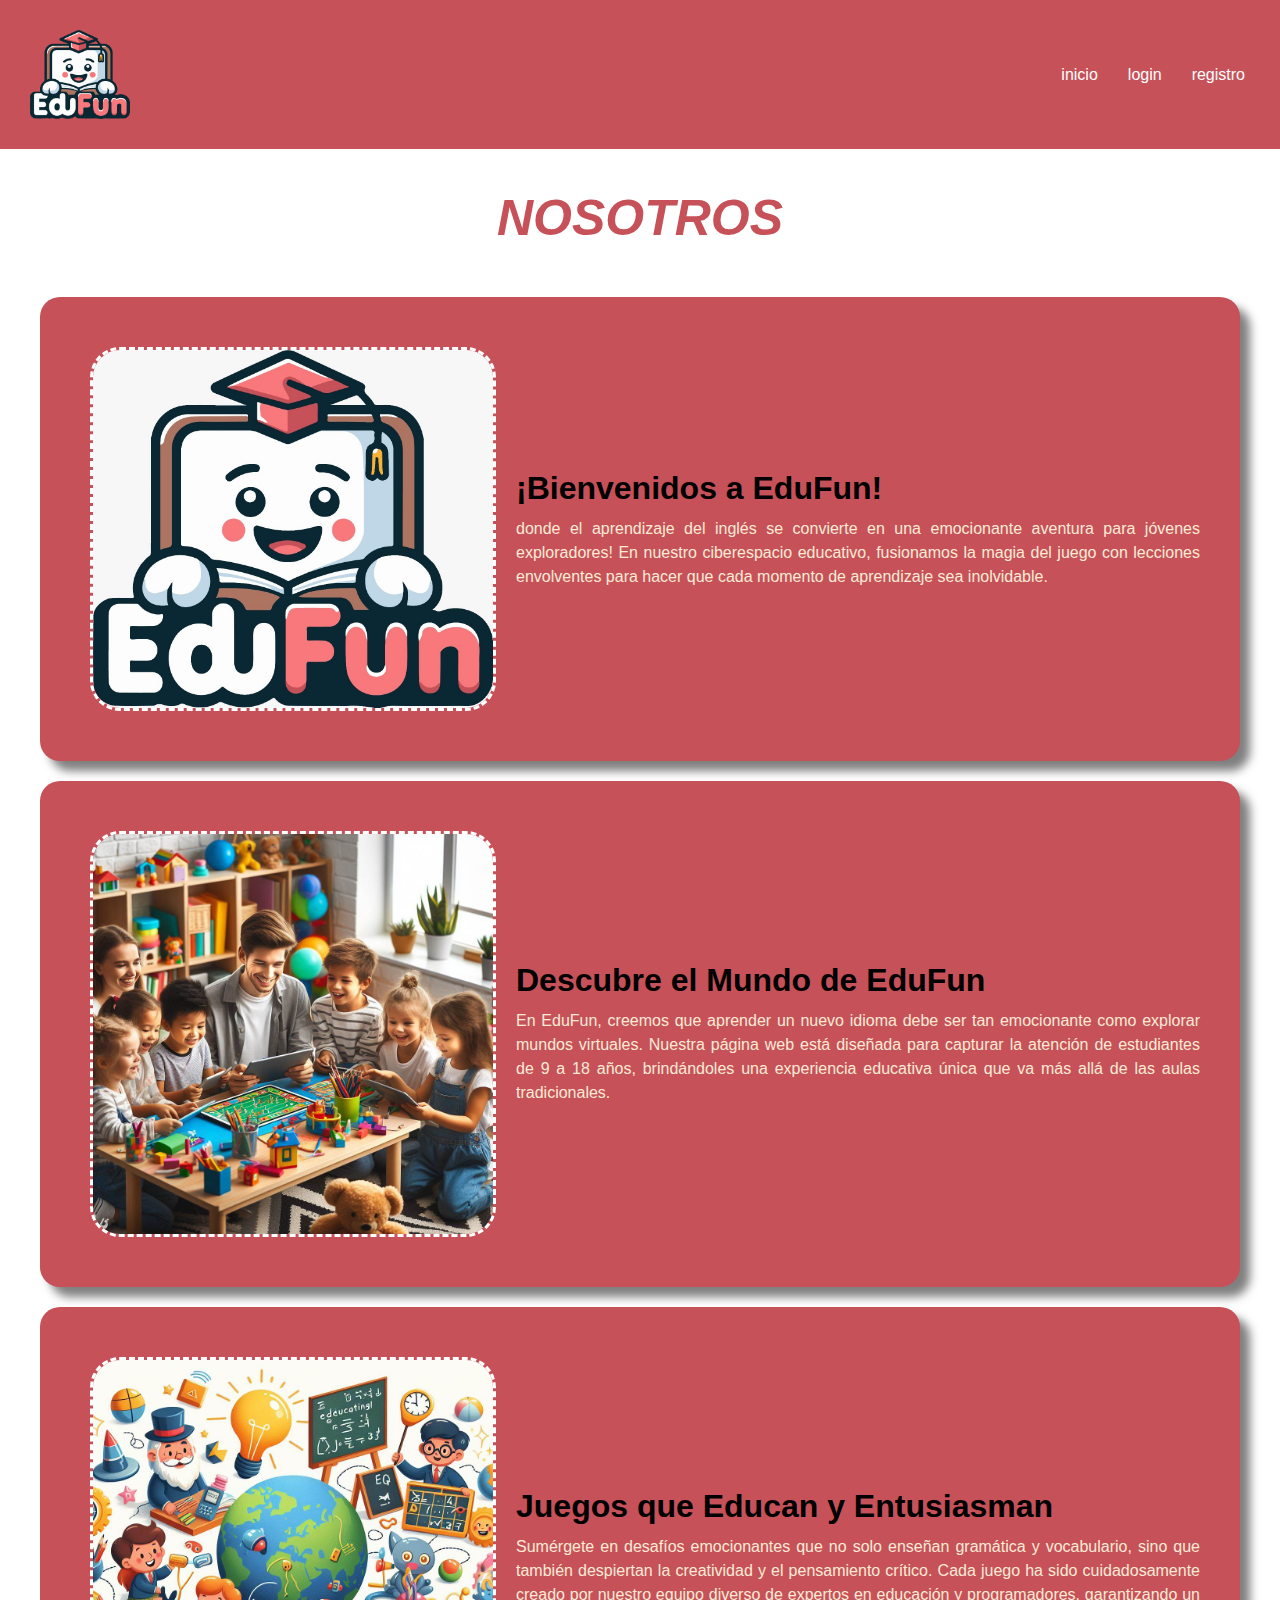
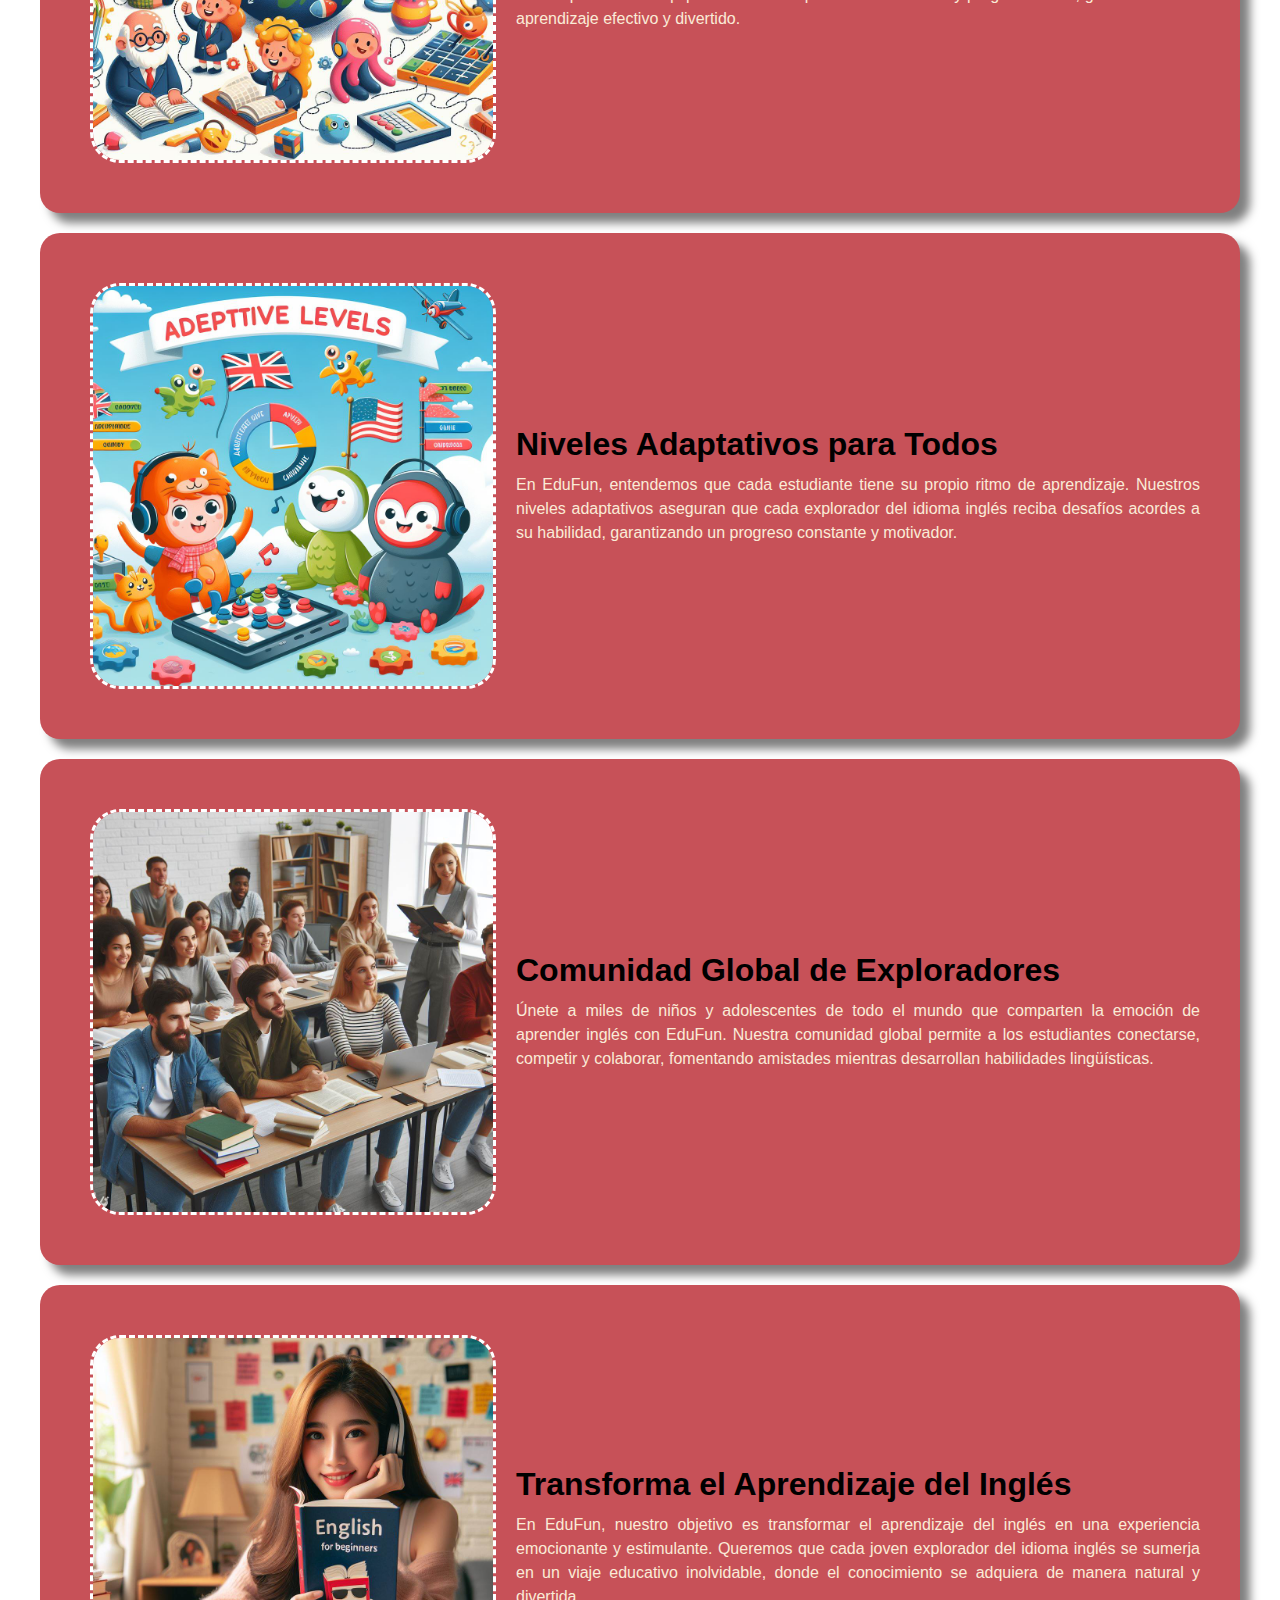
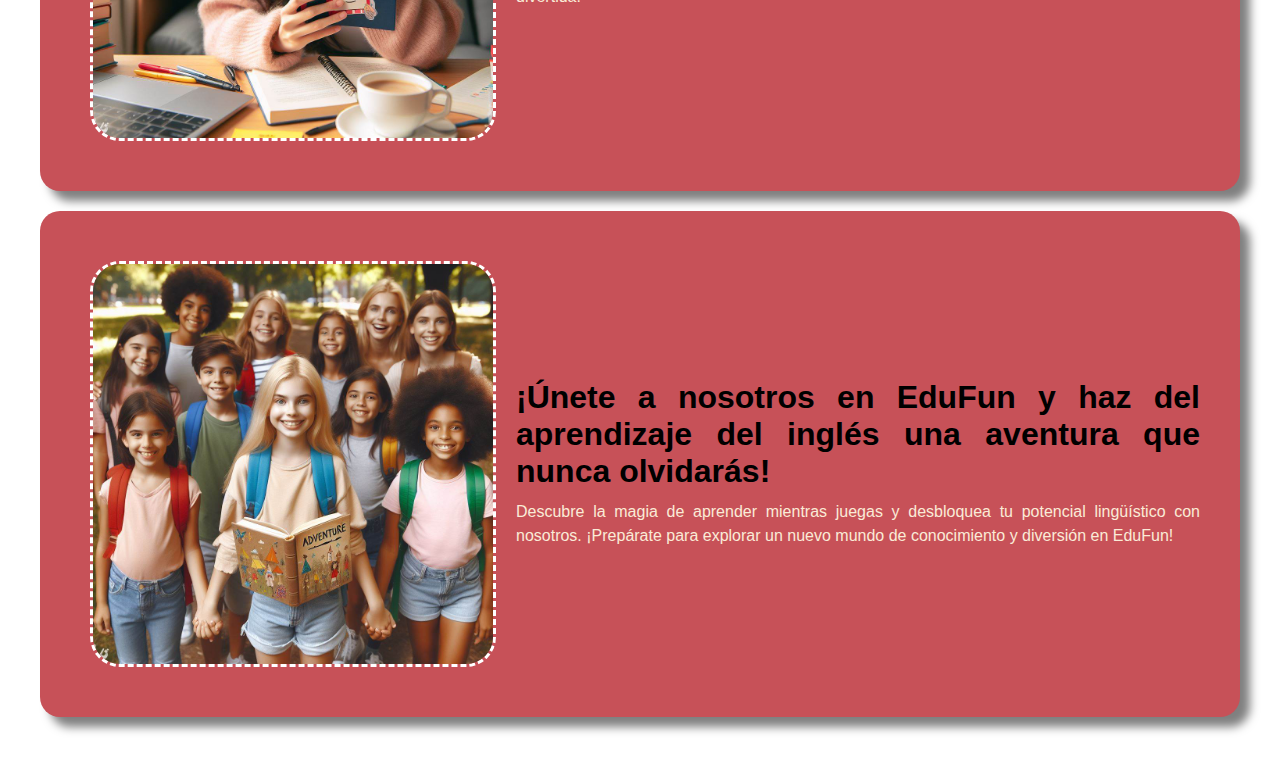
<file: nosotros.html>
<!DOCTYPE html>
<html lang="en">
<head>
    <meta charset="UTF-8">
    <meta name="viewport" content="width=device-width, initial-scale=1.0">
    <title>nosotros</title>
    <link rel="stylesheet" href="/style/styles.css">
</head>
<body>
    <header>
        <img src="/imagenes/sin fondo logo.png" alt="edufun">
        <nav>
            <a href="index.html">inicio</a>
            <a href="login.php">login</a>
            <a href="registrar.php">registro</a>
        </nav>
        <div class="menu">
        </div>
    </header>
    <div class="container">
        <h3 class="titulo">NOSOTROS</h3>
        <div class="section">
            <img src="/imagenes/logo.png" alt="imagen 1">
            <div class="section-content">
                <h1>¡Bienvenidos a EduFun!</h1>
                <p>donde el aprendizaje del inglés se convierte en una emocionante aventura para jóvenes exploradores! En nuestro ciberespacio educativo, fusionamos la magia del juego con lecciones envolventes para hacer que cada momento de aprendizaje sea inolvidable.
                </p>
            </div>
        </div>
        <div class="section">
            <img src="/imagenes/descubre.png" alt="imagen 2">
            <div class="section-content">
                <h1>Descubre el Mundo de EduFun</h1>
                <p>En EduFun, creemos que aprender un nuevo idioma debe ser tan emocionante como explorar mundos virtuales. Nuestra página web está diseñada para capturar la atención de estudiantes de 9 a 18 años, brindándoles una experiencia educativa única que va más allá de las aulas tradicionales.</p>
            </div>
        </div>
        <div class="section">
            <img src="/imagenes/educa.png" alt="imagen 3">
            <div class="section-content">
                <h1>Juegos que Educan y Entusiasman</h1>
                <p>Sumérgete en desafíos emocionantes que no solo enseñan gramática y vocabulario, sino que también despiertan la creatividad y el pensamiento crítico. Cada juego ha sido cuidadosamente creado por nuestro equipo diverso de expertos en educación y programadores, garantizando un aprendizaje efectivo y divertido.</p>
            </div>
        </div>
        <div class="section">
            <img src="/imagenes/niveles.jfif" alt="imagen 4">
            <div class="section-content">
                <h1>Niveles Adaptativos para Todos</h1>
                <p>En EduFun, entendemos que cada estudiante tiene su propio ritmo de aprendizaje. Nuestros niveles adaptativos aseguran que cada explorador del idioma inglés reciba desafíos acordes a su habilidad, garantizando un progreso constante y motivador.
                </p>
            </div>
        </div>
        <div class="section">
            <img src="/imagenes/comunidad.jfif" alt="imagen 4">
            <div class="section-content">
                <h1>Comunidad Global de Exploradores</h1>
                <p>Únete a miles de niños y adolescentes de todo el mundo que comparten la emoción de aprender inglés con EduFun. Nuestra comunidad global permite a los estudiantes conectarse, competir y colaborar, fomentando amistades mientras desarrollan habilidades lingüísticas.
                </p>
            </div>
        </div>
        <div class="section">
            <img src="/imagenes/ingles.jfif" alt="imagen 4">
            <div class="section-content">
                <h1>Transforma el Aprendizaje del Inglés</h1>
                <p>En EduFun, nuestro objetivo es transformar el aprendizaje del inglés en una experiencia emocionante y estimulante. Queremos que cada joven explorador del idioma inglés se sumerja en un viaje educativo inolvidable, donde el conocimiento se adquiera de manera natural y divertida.
                </p>
            </div>
        </div>
        <div class="section">
            <img src="/imagenes/aventura.jfif" alt="imagen 4">
            <div class="section-content">
                <H1>¡Únete a nosotros en EduFun y haz del aprendizaje del inglés una aventura que nunca olvidarás!</H1>
                <p> Descubre la magia de aprender mientras juegas y desbloquea tu potencial lingüístico con nosotros. ¡Prepárate para explorar un nuevo mundo de conocimiento y diversión en EduFun!
                </p>
            </div>
        </div>
    </div>
</body>
</html>
</file>
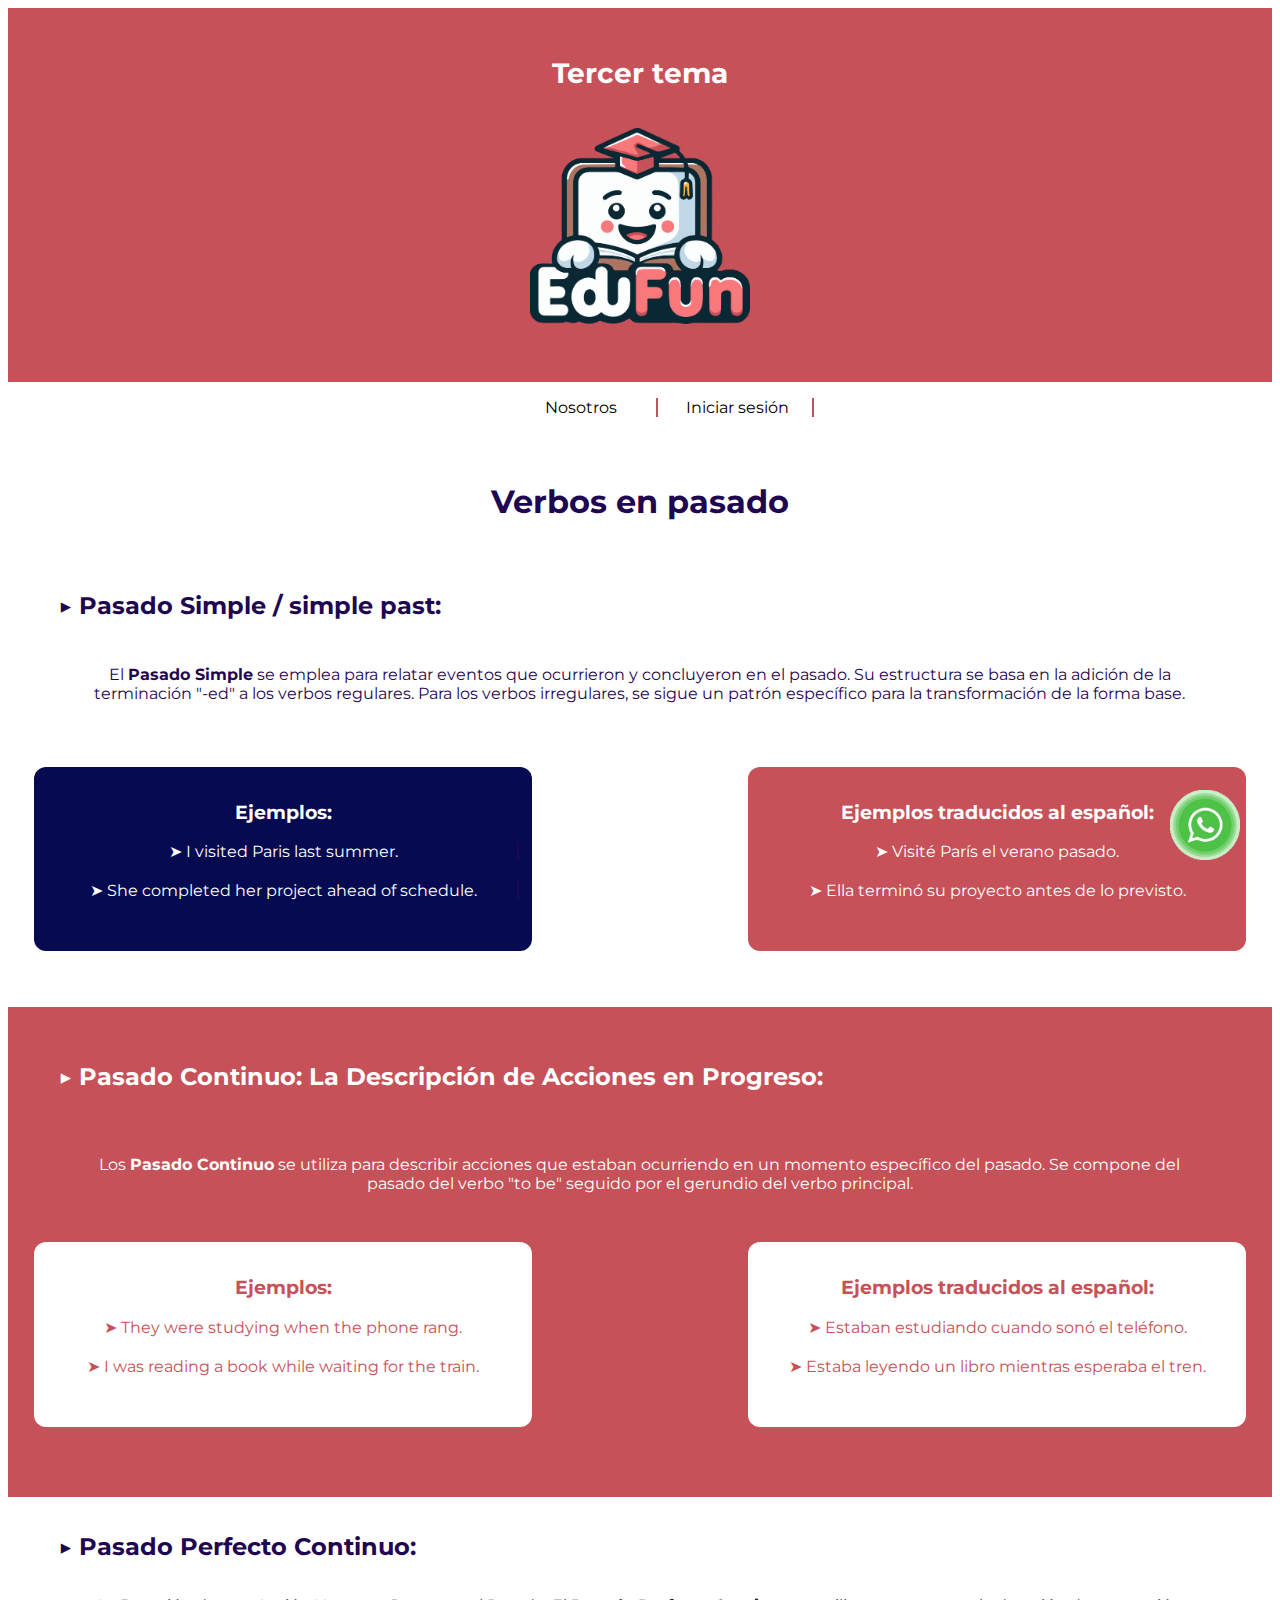
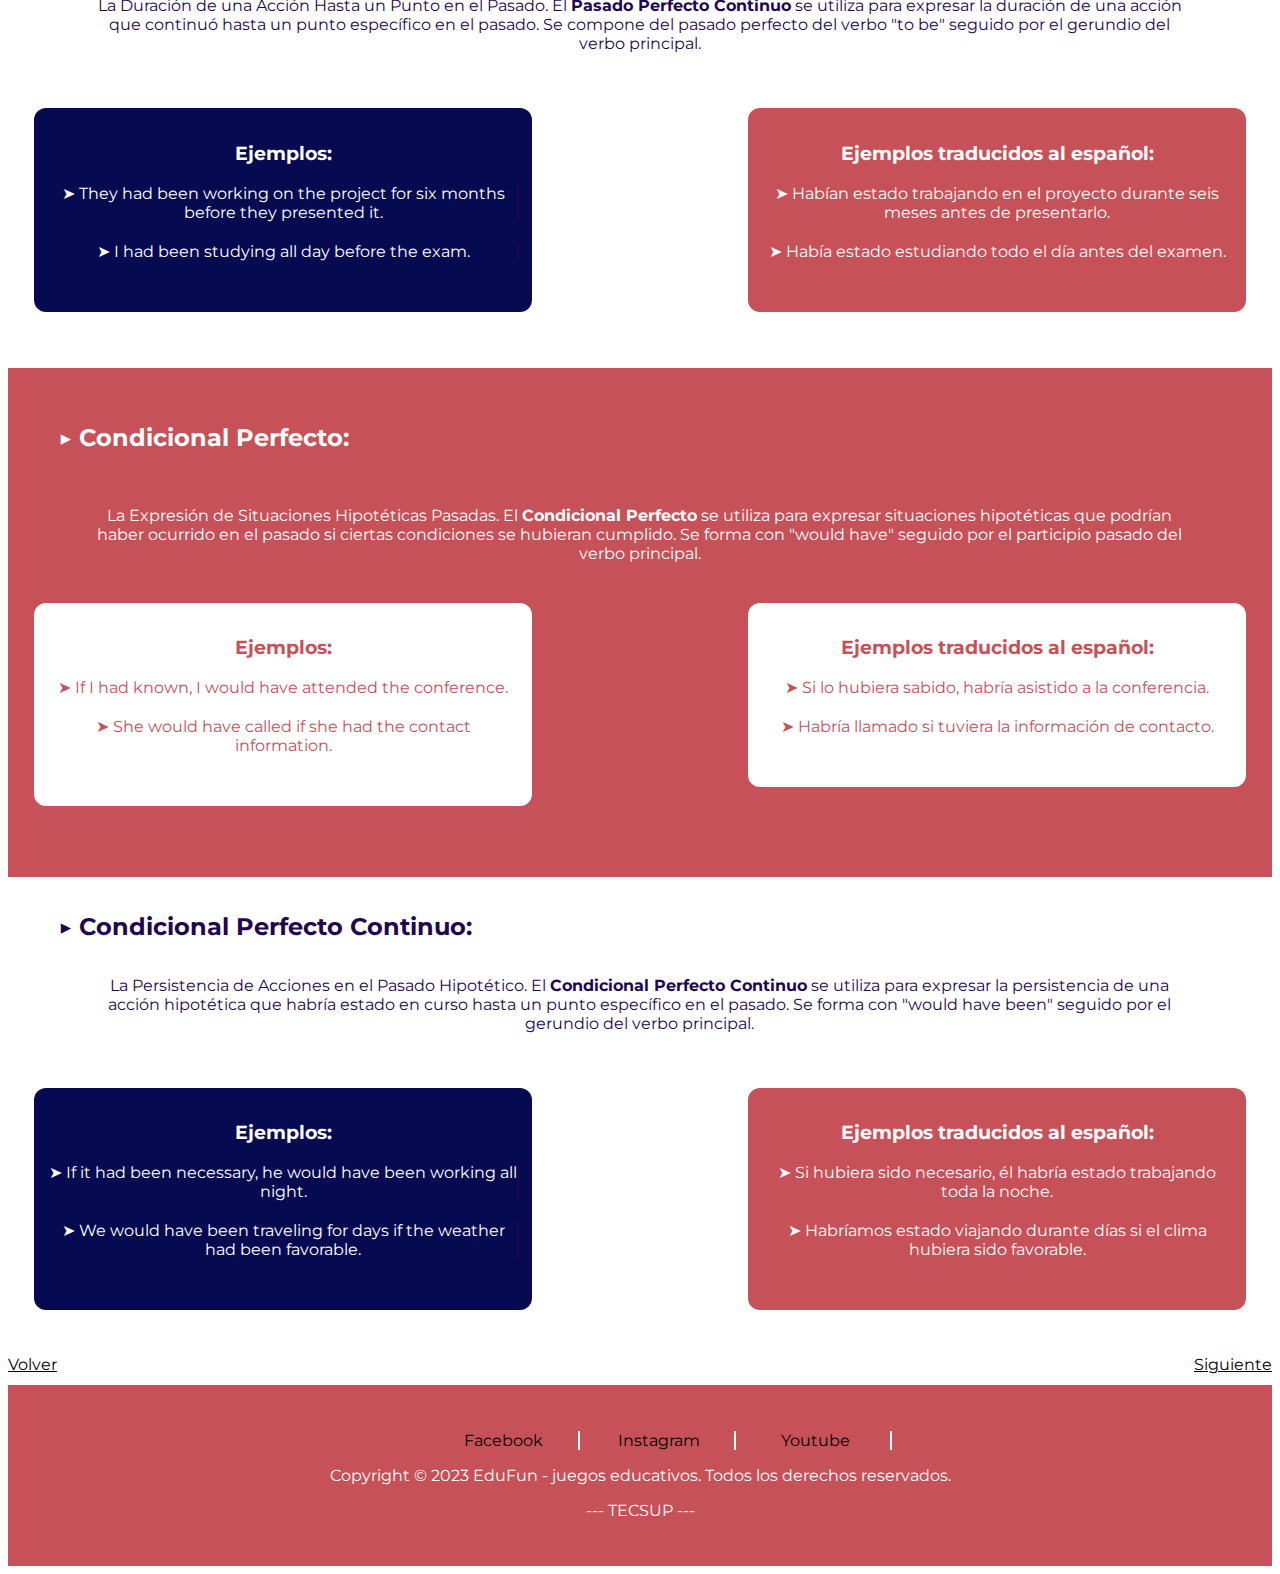
<file: pasado.html>
<!DOCTYPE html>
<html lang="es">
<head>
    <link rel="stylesheet" type="text/css" href="css/styles.css">
    <link rel="preconnect" href="https://fonts.googleapis.com">
    <link rel="preconnect" href="https://fonts.gstatic.com" crossorigin>
    <link href="https://fonts.googleapis.com/css2?family=Island+Moments&family=Montserrat:ital,wght@0,100;0,200;0,300;0,400;0,500;0,600;0,700;0,800;0,900;1,100;1,200;1,300;1,400;1,500;1,600;1,700;1,800;1,900&display=swap" rel="stylesheet">
    <title>EduFun</title>
    <link rel="icon" href="images/edufun.png">
</head>
<body>
    <div class="wsp">
        <a href="https://whatsapp.com" target="_blank">
            <img src="images/wsp.gif">
        </a>
    </div>

    <header>
        <p>Tercer tema</p>
        <h1><a href="index.html"><img src="images/edufun.png" alt="Logo EduFun"></a></h1>
    </header>

    <nav>
        <ul>
            <a id="pri" href="nosotros.html" target="_blank"><li>Nosotros</li></a>
            <a href="nosotros.html" target="_blank"><li>Iniciar sesión</li></a>
        </ul>
    </nav>
<br>
    <h1 id=tituloo>Verbos en pasado</h1>
    <br>

    <h2 id="sub">▶ Pasado Simple / simple past:</h2>

    <div id="prina">
        <p>El <strong>Pasado Simple</strong> se emplea para relatar eventos que ocurrieron y concluyeron en el pasado. Su estructura se basa en la adición de la terminación "-ed" a los verbos regulares. Para los verbos irregulares, se sigue un patrón específico para la transformación de la forma base.</p>
    </div>

    
    <div id="contenedor-adjetivos">
        <!-- Contenedor para adjetivos -->
        <div id="adjetivos">
            <div class="adjetivos-container">
                <h3>Ejemplos:</h3>
                <ol>
                    <li>➤ I visited Paris last summer.</li>
                    <li>➤ She completed her project ahead of schedule.</li>
                </ol>
            </div>
        </div>
    
        <!-- Contenedor para adjetivose -->
        <div id="adjetivose">
            <div class="adjetivose-container">
                <h3>Ejemplos traducidos al español:</h3>
                <ol>
                    <li>➤ Visité París el verano pasado.</li>
                    <li>➤ Ella terminó su proyecto antes de lo previsto.</li>
                </ol>
            </div>
        </div>
    </div>

<section class="pasa">
    
    <h2 id="subi">▶ Pasado Continuo: La Descripción de Acciones en Progreso:</h2>
<br>
    <div id="prinai">
        
        <p>Los <strong>Pasado Continuo</strong> se utiliza para describir acciones que estaban ocurriendo en un momento específico del pasado. Se compone del pasado del verbo "to be" seguido por el gerundio del verbo principal.</p>
    </div>

    <div id="contenedor-adjetivosi">
        <!-- Contenedor para adjetivos -->
        <div id="adjetivosi">
            <div class="adjetivosi-container">
                <h3>Ejemplos:</h3>
                <ol>
                    <li>➤ They were studying when the phone rang.</li>
                    <li>➤ I was reading a book while waiting for the train.</li>
                </ol>
            </div>
        </div>
    
        <!-- Contenedor para adjetivose -->
        <div id="adjetivosei">
            <div class="adjetivosei-container">
                <h3>Ejemplos traducidos al español:</h3>
                <ol>
                    <li>➤ Estaban estudiando cuando sonó el teléfono.</li>
                    <li>➤ Estaba leyendo un libro mientras esperaba el tren.</li>
                </ol>
            </div>
        </div>
    </div>
</section>

<h2 id="sub">▶ Pasado Perfecto Continuo:</h2>

    <div id="prina">
        <p>La Duración de una Acción Hasta un Punto en el Pasado. El <strong>Pasado Perfecto Continuo</strong> se utiliza para expresar la duración de una acción que continuó hasta un punto específico en el pasado. Se compone del pasado perfecto del verbo "to be" seguido por el gerundio del verbo principal.</p>
    </div>

    
    <div id="contenedor-adjetivos">
        <!-- Contenedor para adjetivos -->
        <div id="adjetivos">
            <div class="adjetivos-container">
                <h3>Ejemplos:</h3>
                <ol>
                    <li>➤ They had been working on the project for six months before they presented it.</li>
                    <li>➤ I had been studying all day before the exam.</li>
                </ol>
            </div>
        </div>
    
        <!-- Contenedor para adjetivose -->
        <div id="adjetivose">
            <div class="adjetivose-container">
                <h3>Ejemplos traducidos al español:</h3>
                <ol>
                    <li>➤ Habían estado trabajando en el proyecto durante seis meses antes de presentarlo.</li>
                    <li>➤ Había estado estudiando todo el día antes del examen.</li>
                </ol>
            </div>
        </div>
    </div>

<section class="pasa">
    
    <h2 id="subi">▶ Condicional Perfecto:</h2>
<br>
    <div id="prinai">
        
        <p>La Expresión de Situaciones Hipotéticas Pasadas. El <strong>Condicional Perfecto</strong> se utiliza para expresar situaciones hipotéticas que podrían haber ocurrido en el pasado si ciertas condiciones se hubieran cumplido. Se forma con "would have" seguido por el participio pasado del verbo principal.</p>
    </div>

    <div id="contenedor-adjetivosi">
        <!-- Contenedor para adjetivos -->
        <div id="adjetivosi">
            <div class="adjetivosi-container">
                <h3>Ejemplos:</h3>
                <ol>
                    <li>➤ If I had known, I would have attended the conference.</li>
                    <li>➤ She would have called if she had the contact information.</li>
                </ol>
            </div>
        </div>
    
        <!-- Contenedor para adjetivose -->
        <div id="adjetivosei">
            <div class="adjetivosei-container">
                <h3>Ejemplos traducidos al español:</h3>
                <ol>
                    <li>➤ Si lo hubiera sabido, habría asistido a la conferencia.</li>
                    <li>➤ Habría llamado si tuviera la información de contacto.</li>
                </ol>
            </div>
        </div>
    </div>
</section>

<h2 id="sub">▶ Condicional Perfecto Continuo:</h2>

    <div id="prina">
        <p>La Persistencia de Acciones en el Pasado Hipotético. El <strong>Condicional Perfecto Continuo</strong> se utiliza para expresar la persistencia de una acción hipotética que habría estado en curso hasta un punto específico en el pasado. Se forma con "would have been" seguido por el gerundio del verbo principal.</p>
    </div>

    
    <div id="contenedor-adjetivos">
        <!-- Contenedor para adjetivos -->
        <div id="adjetivos">
            <div class="adjetivos-container">
                <h3>Ejemplos:</h3>
                <ol>
                    <li>➤ If it had been necessary, he would have been working all night.</li>
                    <li>➤ We would have been traveling for days if the weather had been favorable.</li>
                </ol>
            </div>
        </div>
    
        <!-- Contenedor para adjetivose -->
        <div id="adjetivose">
            <div class="adjetivose-container">
                <h3>Ejemplos traducidos al español:</h3>
                <ol>
                    <li>➤ Si hubiera sido necesario, él habría estado trabajando toda la noche.</li>
                    <li>➤ Habríamos estado viajando durante días si el clima hubiera sido favorable.</li>
                </ol>
            </div>
        </div>
    </div>

    <br>
    <div class="contenedor-enlaces">
        <a href="presente.html" class="siguiente">Siguiente</a>
        <a href="adjetivos.html" class="antes">Volver</a>
    </div>
    <footer>
        <ul>
            <a href="https://www.facebook.com/KFCperu" target="_blank"><li>Facebook</li></a>
            <a href="https://www.instagram.com/kfc.peru/" target="_blank"><li>Instagram</li></a>
            <a href="https://www.youtube.com/user/kfcperuoficial" target="_blank"><li>Youtube</li></a>
        </ul>
        <p>Copyright © 2023 EduFun - juegos educativos. Todos los derechos reservados.</p>
        <p>--- TECSUP ---</p>
    </footer>
</body>
</html>
</file>
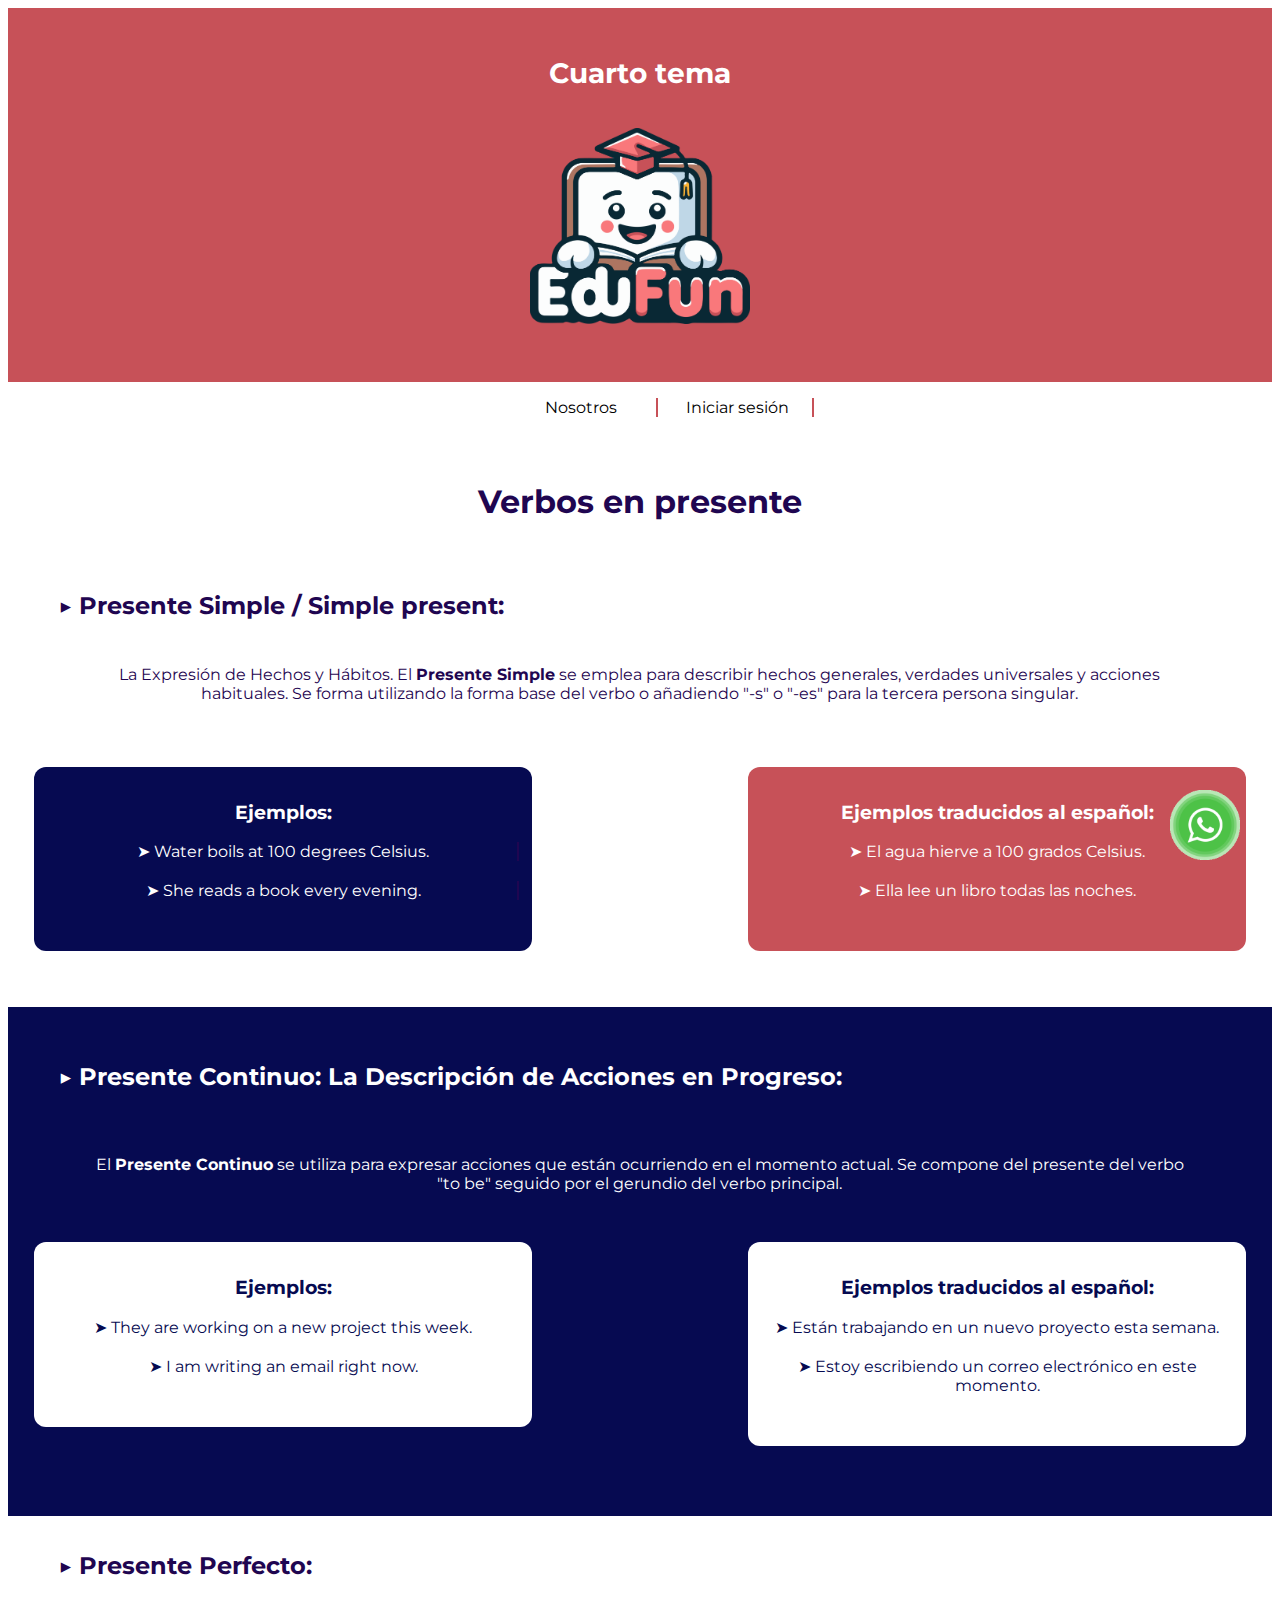
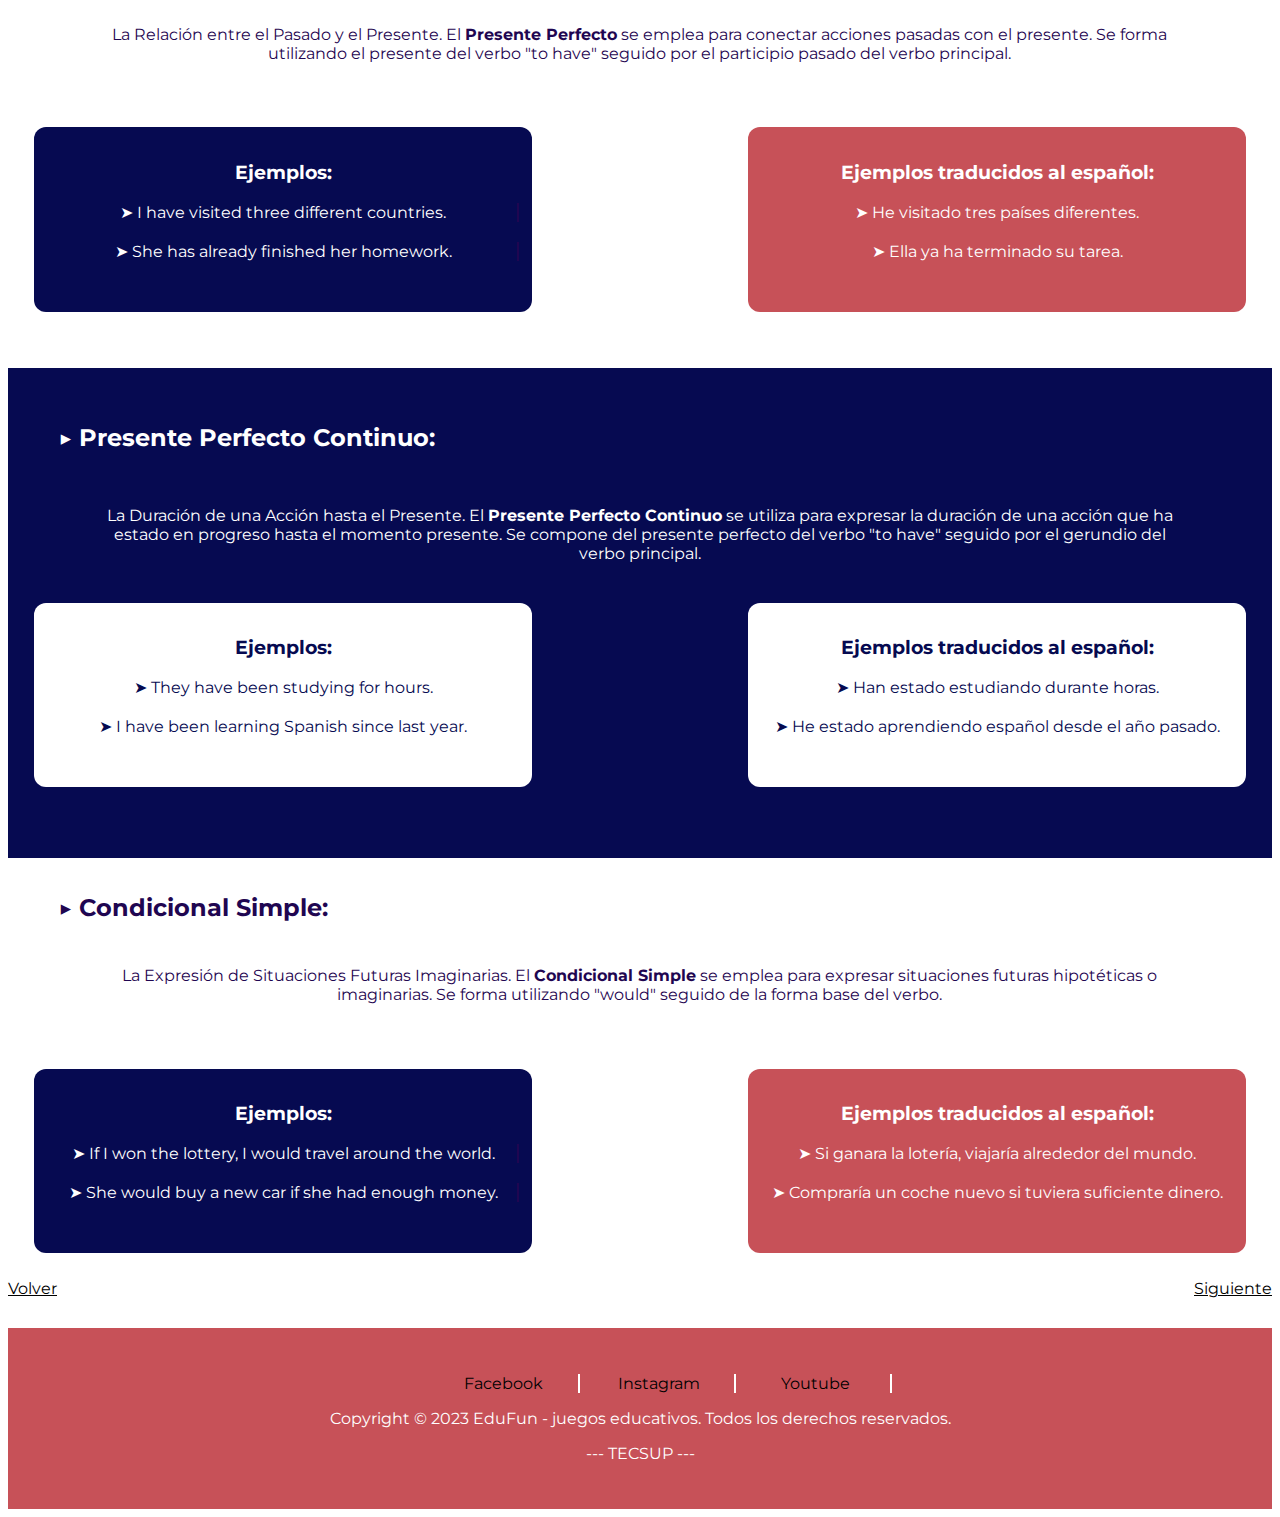
<file: presente.html>
<!DOCTYPE html>
<html lang="es">
<head>
    <link rel="stylesheet" type="text/css" href="css/styles.css">
    <link rel="preconnect" href="https://fonts.googleapis.com">
    <link rel="preconnect" href="https://fonts.gstatic.com" crossorigin>
    <link href="https://fonts.googleapis.com/css2?family=Island+Moments&family=Montserrat:ital,wght@0,100;0,200;0,300;0,400;0,500;0,600;0,700;0,800;0,900;1,100;1,200;1,300;1,400;1,500;1,600;1,700;1,800;1,900&display=swap" rel="stylesheet">
    <title>EduFun</title>
    <link rel="icon" href="images/edufun.png">
</head>
<body>
    <div class="wsp">
        <a href="https://whatsapp.com" target="_blank">
            <img src="images/wsp.gif">
        </a>
    </div>

    <header>
        <p>Cuarto tema</p>
        <h1><a href="index.html"><img src="images/edufun.png" alt="Logo EduFun"></a></h1>
    </header>

    <nav>
        <ul>
            <a id="pri" href="nosotros.html" target="_blank"><li>Nosotros</li></a>
            <a href="nosotros.html" target="_blank"><li>Iniciar sesión</li></a>
        </ul>
    </nav>
<br>
    <h1 id=tituloo>Verbos en presente</h1>
    <br>

    <h2 id="sub">▶ Presente Simple / Simple present:</h2>

    <div id="prina">
        <p>La Expresión de Hechos y Hábitos. El <strong>Presente Simple</strong> se emplea para describir hechos generales, verdades universales y acciones habituales. Se forma utilizando la forma base del verbo o añadiendo "-s" o "-es" para la tercera persona singular.</p>
    </div>

    <div id="contenedor-adjetivos">
        <!-- Contenedor para adjetivos -->
        <div id="adjetivos">
            <div class="adjetivos-container">
                <h3>Ejemplos:</h3>
                <ol>
                    <li>➤ Water boils at 100 degrees Celsius.</li>
                    <li>➤ She reads a book every evening.</li>
                </ol>
            </div>
        </div>
    
        <!-- Contenedor para adjetivose -->
        <div id="adjetivose">
            <div class="adjetivose-container">
                <h3>Ejemplos traducidos al español:</h3>
                <ol>
                    <li>➤ El agua hierve a 100 grados Celsius.</li>
                    <li>➤ Ella lee un libro todas las noches.</li>
                </ol>
            </div>
        </div>
    </div>

<section class="pres">
    
    <h2 id="subis">▶ Presente Continuo: La Descripción de Acciones en Progreso:</h2>
<br>
    <div id="prinais">
        
        <p>El <strong>Presente Continuo</strong> se utiliza para expresar acciones que están ocurriendo en el momento actual. Se compone del presente del verbo "to be" seguido por el gerundio del verbo principal.</p>
    </div>

    <div id="contenedor-adjetivosis">
        <!-- Contenedor para adjetivos -->
        <div id="adjetivosi">
            <div class="adjetivosis-container">
                <h3>Ejemplos:</h3>
                <ol>
                    <li>➤ They are working on a new project this week.</li>
                    <li>➤ I am writing an email right now.</li>
                </ol>
            </div>
        </div>
    
        <!-- Contenedor para adjetivose -->
        <div id="adjetivoseis">
            <div class="adjetivoseis-container">
                <h3>Ejemplos traducidos al español:</h3>
                <ol>
                    <li>➤ Están trabajando en un nuevo proyecto esta semana.</li>
                    <li>➤ Estoy escribiendo un correo electrónico en este momento.</li>
                </ol>
            </div>
        </div>
    </div>
</section>

<h2 id="sub">▶ Presente Perfecto:</h2>

    <div id="prina">
        <p>La Relación entre el Pasado y el Presente. El <strong>Presente Perfecto</strong> se emplea para conectar acciones pasadas con el presente. Se forma utilizando el presente del verbo "to have" seguido por el participio pasado del verbo principal.</p>
    </div>
    
    <div id="contenedor-adjetivos">
        <!-- Contenedor para adjetivos -->
        <div id="adjetivos">
            <div class="adjetivos-container">
                <h3>Ejemplos:</h3>
                <ol>
                    <li>➤ I have visited three different countries.</li>
                    <li>➤ She has already finished her homework.</li>
                </ol>
            </div>
        </div>
    
        <!-- Contenedor para adjetivose -->
        <div id="adjetivose">
            <div class="adjetivose-container">
                <h3>Ejemplos traducidos al español:</h3>
                <ol>
                    <li>➤ He visitado tres países diferentes.</li>
                    <li>➤ Ella ya ha terminado su tarea.</li>
                </ol>
            </div>
        </div>
    </div>

<section class="pres">
    
    <h2 id="subis">▶ Presente Perfecto Continuo:</h2>
<br>
    <div id="prinais">
        
        <p>La Duración de una Acción hasta el Presente. El <strong>Presente Perfecto Continuo</strong> se utiliza para expresar la duración de una acción que ha estado en progreso hasta el momento presente. Se compone del presente perfecto del verbo "to have" seguido por el gerundio del verbo principal.</p>
    </div>

    <div id="contenedor-adjetivosis">
        <!-- Contenedor para adjetivos -->
        <div id="adjetivosis">
            <div class="adjetivosis-container">
                <h3>Ejemplos:</h3>
                <ol>
                    <li>➤ They have been studying for hours.</li>
                    <li>➤ I have been learning Spanish since last year.</li>
                </ol>
            </div>
        </div>
    
        <!-- Contenedor para adjetivose -->
        <div id="adjetivoseis">
            <div class="adjetivoseis-container">
                <h3>Ejemplos traducidos al español:</h3>
                <ol>
                    <li>➤ Han estado estudiando durante horas.</li>
                    <li>➤ He estado aprendiendo español desde el año pasado.</li>
                </ol>
            </div>
        </div>
    </div>
</section>

<h2 id="sub">▶ Condicional Simple:</h2>

    <div id="prina">
        <p>La Expresión de Situaciones Futuras Imaginarias. El <strong>Condicional Simple</strong> se emplea para expresar situaciones futuras hipotéticas o imaginarias. Se forma utilizando "would" seguido de la forma base del verbo.</p>
    </div>

    <div id="contenedor-adjetivos">
        <!-- Contenedor para adjetivos -->
        <div id="adjetivos">
            <div class="adjetivos-container">
                <h3>Ejemplos:</h3>
                <ol>
                    <li>➤ If I won the lottery, I would travel around the world.</li>
                    <li>➤ She would buy a new car if she had enough money.</li>
                </ol>
            </div>
        </div>
    
        <!-- Contenedor para adjetivose -->
        <div id="adjetivose">
            <div class="adjetivose-container">
                <h3>Ejemplos traducidos al español:</h3>
                <ol>
                    <li>➤ Si ganara la lotería, viajaría alrededor del mundo.</li>
                    <li>➤ Compraría un coche nuevo si tuviera suficiente dinero.</li>
                </ol>
            </div>
        </div>
    </div>
    <div class="contenedor-enlaces">
        <a href="futuro.html" class="siguiente">Siguiente</a>
        <a href="pasado.html" class="antes">Volver</a>
    </div>
    <br>
    <footer>
        <ul>
            <a href="https://www.facebook.com/KFCperu" target="_blank"><li>Facebook</li></a>
            <a href="https://www.instagram.com/kfc.peru/" target="_blank"><li>Instagram</li></a>
            <a href="https://www.youtube.com/user/kfcperuoficial" target="_blank"><li>Youtube</li></a>
        </ul>
        <p>Copyright © 2023 EduFun - juegos educativos. Todos los derechos reservados.</p>
        <p>--- TECSUP ---</p>
    </footer>
</body>
</html>
</file>
<file: css/styles.css>
body {
    font-family: 'Montserrat', sans-serif;
}

header {
    background-color: #C75158;
    color: #ffffff;
    text-align: center;
    padding: 20px;
    font-size: 28px;
    font-weight: bold;
}

main {
    display: flex;
    justify-content: space-between;
    padding: 20px;
}

.story {
    max-width: 800px;
    text-align: justify;
}

.niña {
    float: right;
    margin-left: 15px;
    max-width: 400px;
}

footer {
    background-color: #C75158;
    color: #ffffff;
    text-align: center;
    padding-top: 30px;
    padding-bottom: 30px;
    margin-top: 30px;
}

.contenido {
	display: flex;
	justify-content: space-between;
	align-items: flex-start; 
	margin-bottom: 20px;
  }

.introduccion {
	justify-content:center;
	align-items: flex-start; 
	margin-bottom: 20px; 
  }

.texto {
    max-width: 800px;
    text-align: justify center;
}

footer li {
    border-right: 2px solid #ffffff;
}

nav {
    text-align: center;
}

.wsp {
    position: fixed;
    right: 40px;
    bottom: 40px;
}

.wsp img {
    width: 70px;
}

#inicio {
    height: 600px;
    background-color: white;
    height: 520px;
    width: 100%;
    padding-top: 130px;
    padding-bottom: 130px;
    text-align: center;
    color: red;
    font-size: 25px;
}

#recomendación {
    height: 500px;
    height: 40px;
    width: 100%;
    text-align: center;
    color: #C75158;
}

#titulo {
    height: 25px;
    margin: 30px auto;
    width: 100%;
    text-align: center;
    color: #C75158;
}

#tituloi {
    height: 25px;
    margin: 30px auto;
    width: 100%;
    text-align: center;
    color: rgb(31, 6, 81);
}

#tituloo {
    height: 25px;
    margin: 30px auto;
    width: 100%;
    text-align: center;
    color: rgb(31, 6, 81);
}

#prin {
    color: #C75158;
    height: 25px;
    width: 87%;
    margin: 55px auto;
    display: flex;
    justify-content: center;
    align-items: center;
    text-align: center;
}

#prin strong a {
    text-decoration: none;
    color: inherit;
}

#prin strong {
    font-weight: bold;
}

#prinn {
    color: rgb(31, 6, 81);
    height: 25px;
    width: 87%;
    margin: 55px auto;
    display: flex;
    justify-content: center;
    align-items: center;
    text-align: center;
}

#prinn strong a {
    text-decoration: none;
    color: inherit;
}

#prinn strong {
    font-weight: bold;
}

#regulares {
    margin: 20px auto;
    text-align: center; 
}

#sub {
    margin: 35px auto;
    height: 30px;
    text-align: left; 
    padding-left: 50px;
    color: rgb(31, 6, 81);
}

#prina {
    color: rgb(31, 6, 81);
    height: 55px;
    width: 87%;
    margin: 35px auto;
    display: flex;
    justify-content: center;
    align-items: center;
    text-align: center;
}

#prina strong a {
    text-decoration: none;
    color: inherit;
}

#prina strong {
    font-weight: bold;
}


#irregulares {
    margin: 20px auto;
    text-align: center;
}


.verbos-container {
    background-color: #C75158;
    color: #fff;
    padding: 25px;
    margin: 25px auto;
    border-radius: 12px;
    text-align: center; 
    max-width: 600px;
}

.verbosi-container {
    background-color: rgb(31, 6, 81);
    color: #fff;
    padding: 25px;
    margin: 25px auto;
    border-radius: 12px;
    text-align: center;
    max-width: 600px;
}

.verbos-container ol {
    list-style-type:none;
    padding: 0;
    margin-top: 10px;
}

.verbos-container li {
    margin-bottom: 20px;
    margin-top: 10px;
    width: 500px;
    border-right: 2px solid #ffffff;
}

/* Contenedor principal */
#contenedor-adjetivos {
    display: flex;
    margin: 5px;
    padding: 5px;
    justify-content: space-between ;
    flex-wrap: wrap;
}



.adjetivose-container {
    background-color: #C75158;
    color: #fff;
    padding: 15px;
    margin: 3%; /* Ajusta según tus necesidades */
    border-radius: 12px;
    text-align: center;
    max-width: 500px;
    flex: 1; 
}

.adjetivos-container{
    background-color: rgb(6, 10, 81);
    color: #fff;
    padding: 15px;
    margin: 3%; /* Ajusta según tus necesidades */
    border-radius: 12px;
    text-align: center;
    max-width: 500px;
    flex: 1; 
}

.adjetivos-container ol,
.adjetivose-container ol {
    list-style-type: none;
    padding: 0;
}

.adjetivos-container li{
    margin-bottom: 20px;
    width: 100%; 
    border-right: 2px solid rgb(31, 6, 81);
}

.adjetivose-container li {
    margin-bottom: 20px;
    width: 100%; 
    border-right: 2px solid #C75158;
}


@media (max-width: 768px) {
    .adjetivos-container,
    .adjetivose-container {
        margin: 2.5%; 
    }
}

.verbosi-container ol {
    list-style-type:none;
    padding: 0;
}

.verbosi-container li {
    margin-bottom: 20px;
    width: 500px;
    border-right: 2px solid #ffffff;
}

.audio-space {
    display: inline-block;
    width: 50px; 
}

.container {
    text-align: center;
    background-color: #C75158;
    display: flex;
    flex-direction: column;
    padding: 25px;
    border-radius: 12px;
    margin: 35px auto;
    max-width: 850px;
}

.btn {
    display: block;
    background-color: #ffffff;
    padding: 15px;
    color: #C75158;
    border-radius: 15px;
    text-decoration: underline #ffffff;
    margin: 15px auto;
    width: 100%;
    box-sizing: border-box;
}

header img {
    margin: auto;
    padding: auto;
    display: block;
    width: 18%;
}

ul {
    list-style: none;
}

li {
    display: inline-block;
    width: 150px;
    border-right: 2px solid #C75158;
    
}

a {
    color: #000000;
}

a:hover {
    color: #000000;
    font-weight: bold;
}

img {
    margin: auto;
    display: block;
    width: 100%;
}

.pasa {
    background-color: #C75158;
}

#subi {
    margin: 35px auto;
    height: 10px;
    text-align: left;
    padding-left: 50px;
    color: #ffffff;
    padding-top: 55px;
}

#prinai {
    color: #ffffff;
    height: 25px;
    width: 87%;
    margin: 35px auto;
    display: flex;
    justify-content: center;
    align-items: center;
    text-align: center;
}

#prinai strong a {
    text-decoration: none;
    color: inherit;
}

#prinai strong {
    font-weight: bold;
}

/* Contenedor principal */
#contenedor-adjetivosi {
    display: flex;
    margin: 5px;
    padding: 5px;
    padding-bottom: 55px;
    justify-content: space-between ;
    flex-wrap: wrap; 
}



.adjetivosei-container {
    background-color: #ffffff;
    color: #C75158;
    padding: 15px;
    margin: 3%; 
    border-radius: 12px;
    text-align: center;
    max-width: 500px;
    flex: 1; 
}

.adjetivosi-container{
    background-color: #ffffff;
    color: #C75158;
    padding: 15px;
    margin: 3%; 
    border-radius: 12px;
    text-align: center;
    max-width: 500px;
    flex: 1; 
}

.adjetivosi-container ol,
.adjetivosei-container ol {
    list-style-type: none;
    padding: 0;
}

.adjetivosi-container li{
    margin-bottom: 20px;
    width: 100%; 
    border-right: 2px solid #ffffff;
}

.adjetivosei-container li {
    margin-bottom: 20px;
    width: 100%; 
    border-right: 2px solid #ffffff;
}



@media (max-width: 768px) {
    .adjetivosi-container,
    .adjetivosei-container {
        margin: 2.5%; 
    }
}

.pres {
    background-color: rgb(6, 10, 81);
}

#subis {
    margin: 35px auto;
    height: 10px;
    text-align: left; 
    padding-left: 50px;
    color: #ffffff;
    padding-top: 55px;
}

#prinais {
    color: #ffffff;
    height: 25px;
    width: 87%;
    margin: 35px auto;
    display: flex;
    justify-content: center;
    align-items: center;
    text-align: center;
}

#prinais strong a {
    text-decoration: none;
    color: inherit;
}

#prinais strong {
    font-weight: bold;
}


#contenedor-adjetivosis {
    display: flex;
    margin: 5px;
    padding: 5px;
    padding-bottom: 55px;
    justify-content: space-between ; 
    flex-wrap: wrap; 
}



.adjetivoseis-container {
    background-color: #ffffff;
    color: rgb(6, 10, 81);
    padding: 15px;
    margin: 3%; 
    border-radius: 12px;
    text-align: center;
    max-width: 500px;
    flex: 1; 
}

.adjetivosis-container{
    background-color: #ffffff;
    color: rgb(6, 10, 81);
    padding: 15px;
    margin: 3%; 
    border-radius: 12px;
    text-align: center;
    max-width: 500px;
    flex: 1; 
}

.adjetivosis-container ol,
.adjetivoseis-container ol {
    list-style-type: none;
    padding: 0;
}

.adjetivosis-container li{
    margin-bottom: 20px;
    width: 100%; 
    border-right: 2px solid #ffffff;
}

.adjetivoseis-container li {
    margin-bottom: 20px;
    width: 100%; 
    border-right: 2px solid #ffffff;
}


@media (max-width: 768px) {
    .adjetivosis-container,
    .adjetivoseis-container {
        margin: 2.5%; 
    }
}

.contenedor-enlaces {
    text-align: center; 
}

.siguiente {
    float: right; 
}

.antes {
    float: left; 
}
</file>
<file: juego/css/estilo.css>
body {
    background-color: #f4f4f4;
    font-family: 'Arial', sans-serif;
    text-align: center;
}

.container {
    max-width: 600px;
    margin: 50px auto;
    background-color: #fff;
    padding: 20px;
    border-radius: 8px;
    box-shadow: 0 0 10px rgba(0, 0, 0, 0.1);
}

h1 {
    color: #333;
}

#word-container {
    margin: 20px 0;
    font-size: 24px;
    font-weight: bold;
}

#hangman-container {
    margin-bottom: 20px;
}

#letters-container {
    display: flex;
    flex-wrap: wrap;
    justify-content: center;
}

.letter {
    display: inline-block;
    padding: 10px;
    margin: 5px;
    font-size: 18px;
    cursor: pointer;
    background-color: #007BFF;
    color: #fff;
    border: none;
    border-radius: 4px;
}
.contenedor-enlaces {
    text-align: center; 
}

.siguiente {
    float: right; 
}

.antes {
    float: left; 
}
</file>
<file: style/styles.css>
body {
    margin: 0;
    font-family: Arial, sans-serif;
    background-color:white;

}

header {
    display: flex;
    align-items: center;
    justify-content: space-between;
    padding: 20px;
    background:#C75158;
    color: #fff;
    min-height: 80px;
}

header img {
    max-width: 100px;
    margin-right: 20px;
}

header nav {
    display: flex;
    flex-wrap: wrap;
    margin-left: auto;
}

header nav a {
    color: #fff;
    text-decoration: none;
    display: flex;
    align-items: center;
    padding: 5px 10px;
    transition: 0.5s;
    border-radius: 10px;
    margin: 0 5px;
    font-size: 16px; 
}

header nav a:hover {
    background-color: #e60122;
    border-radius: 50px;
}



p {
    text-align: justify;
}


.p1 {
    padding: 10px; 
    text-align: justify;
    float: left; 
    width: 60%; 
}

img {
    width: 40%;
    height: auto; 
    float: right; 
    margin: 10px 0 10px 10px; 
}

.container {
    max-width: 1200px;
    margin: 0 auto;
    padding: 20px;
}


@import url('https://fonts.googleapis.com/css2?family=INRIASans:wght@400&display=swap');
h3.titulo {
    font-family: 'INRIASans', sans-serif;
    font-size: 50px;
    font-style: italic;
    text-align: center;
    color: #C75158;
    margin-top: 20px;
}
.section {
    background-color:#C75158;
    display: flex;
    justify-content: space-between;
    align-items: center;
    padding: 40px;
    margin-bottom: 20px;
    border-radius: 20px;
    box-shadow: 10px 10px 10px rgb(0, 0, 0, .5);
}

.section img {
    width: 100%;
    max-width: 400px;
    height: auto;
    border-radius: 30px;
    border: dashed 3px white;
}

.section-content {
    flex: 1;
    margin-left: 20px;
    text-align: justify;
}

.section h1 {
    margin: 0;
    color: black;
    margin-bottom: 10px;
}

.section p {
    color: antiquewhite;
    margin: 0;
    line-height: 1.5;
}

@media (max-width: 768px) {
    .section {
        flex-direction: column;
        align-items: center;
    }

    .section img {
        margin-bottom: 20px;
    }

    .section-content {
        margin-left: 0;
        text-align: center;
    }
}

@media only screen and (max-width: 700px) {
    header {
        flex-direction: column;
        text-align: center;
    }

    header img {
        margin-right: 0;
        margin-bottom: 10px;
    }

    header nav {
        margin-top: 10px;
        margin-left: 0;
    }

    .p1,
    img {
        width: 100%; 
        float: none; 
        margin: 10px 0; 
    }

    .p2,
    img {
        width: 100%;
        float: none; 
        margin: 10px 0; 
    }
}
</file>
